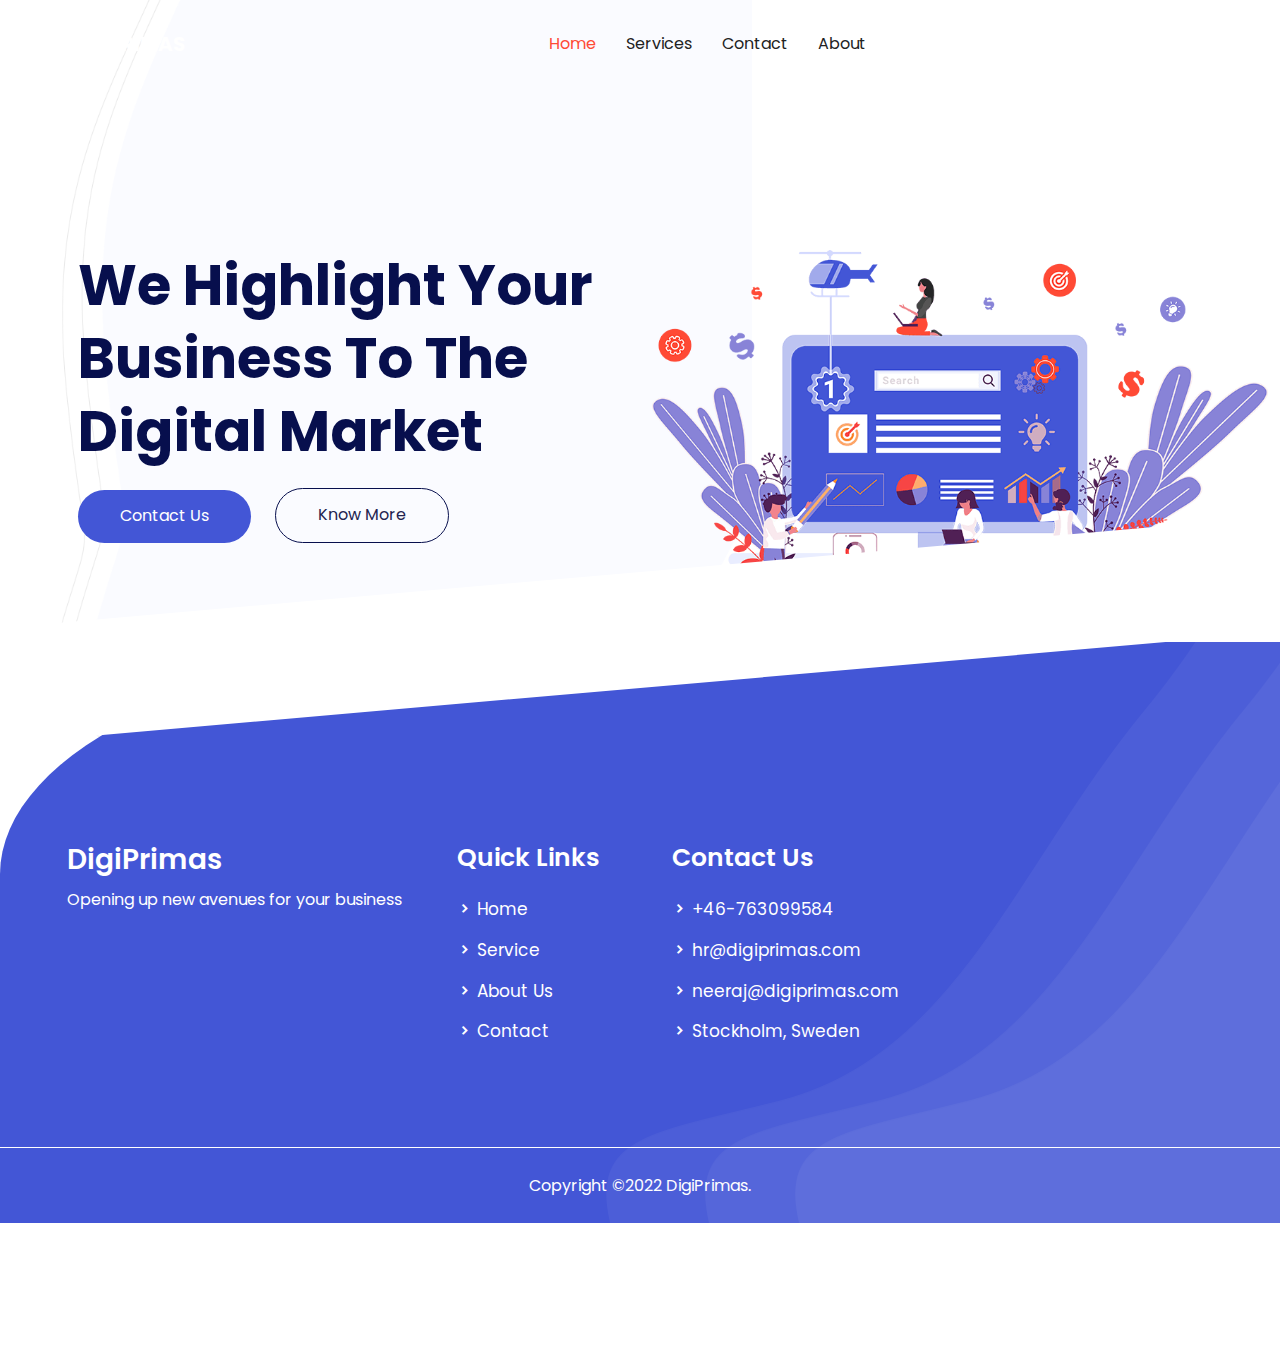
<file: index.html>
<!doctype html>
<html lang="zxx">

<head>
    <!-- Required Meta Tags -->
    <meta charset="UTF-8">
    <meta name="viewport" content="width=device-width, initial-scale=1.0">

    <!-- Bootstrap CSS -->
    <link rel="stylesheet" href="assets/css/bootstrap.min.css">
    <!-- Owl Carousel CSS -->
    <link rel="stylesheet" href="assets/css/owl.theme.default.min.css">
    <link rel="stylesheet" href="assets/css/owl.carousel.min.css">
    <!-- Magnific Popup CSS -->
    <link rel="stylesheet" href="assets/css/magnific-popup.min.css">
    <!-- Animate Min CSS -->
    <link rel="stylesheet" href="assets/css/animate.min.css">
    <!-- Boxicons CSS -->
    <link rel="stylesheet" href="assets/css/boxicons.min.css">
    <!-- Flaticon CSS -->
    <link rel="stylesheet" href="assets/fonts/flaticon.css">
    <!-- Meanmenu CSS -->
    <link rel="stylesheet" href="assets/css/meanmenu.min.css">
    <!-- Style CSS -->
    <link rel="stylesheet" href="assets/css/style.css">
    <!-- Responsive CSS -->
    <link rel="stylesheet" href="assets/css/responsive.css">

    <!-- Title -->
    <title>DigiPrimas - SEO & Marketing Company</title>

    <!-- Favicon -->
    <link rel="icon" type="image/png" href="assets/img/favicon.png">
</head>

<body>
    <!-- Start Preloader -->
    <div class="preloader">
        <div class="preloader-wave"></div>
    </div>
    <!-- End Preloader -->

    <!-- Start Navbar Area -->
    <div class="navbar-area">
        <!-- Menu For Mobile Device -->
        <div class="mobile-nav">
            <a href="index.html" class="logo">
                DigiPrimas
            </a>
        </div>

        <!-- Menu For Desktop Device -->
        <div class="main-nav">
            <div class="container">
                <nav class="navbar navbar-expand-md navbar-light ">
                    <a class="navbar-brand" href="index.html">
                        DigiPrimas
                    </a>
                    <a class="navbar-brand-sticky" href="index.html">
                        DigiPrimas
                    </a>

                    <div class="collapse navbar-collapse mean-menu" id="navbarSupportedContent">
                        <ul class="navbar-nav m-auto">
                            <li class="nav-item">
                                <a href="index.html" class="nav-link active">
                                    Home

                                </a>

                            </li>
                            <li class="nav-item">
                                <a href="services.html" class="nav-link">
                                    Services

                                </a>

                            </li>
                            <li class="nav-item">
                                <a href="contact.html" class="nav-link">
                                    Contact
                                </a>
                            </li>
                            <li class="nav-item">
                                <a href="about.html" class="nav-link">
                                    About
                                </a>
                            </li>


                        </ul>


                    </div>
                </nav>
            </div>
        </div>
    </div>
    <!-- End Navbar Area -->

    <!-- Main Banner -->
    <div class="main-banner">
        <div class="container-fluid">
            <div class="row">
                <div class="col-lg-6">
                    <div class="banner-text">

                        <h1>We Highlight Your Business To The Digital Market</h1>


                        <div class="banner-btn">
                            <a href="contact.html" class="default-btn">Contact Us</a>
                            <a href="services.html" class="default-btn active">Know More</a>
                        </div>
                    </div>
                </div>

                <div class="col-lg-6">
                    <div class="banner-img">
                        <img src="assets/img/home1.png" alt="Banner Images">
                    </div>
                </div>
                <div class="banner-shape-1">
                    <img src="assets/img/shape/home1.png" alt="Banner Shape">
                </div>
            </div>
        </div>




        <!-- About Area -->
        <!-- About Area End -->

        <!-- Service Area -->

        <!-- Service Area End -->


        <!-- Counter Area -->

        <!-- Counter Area End -->

        <!-- Price Area -->
        <!-- Price Area End -->



        <!-- Footer Area -->
        <footer id="footer" class="footer-area bg-footer">
            <div class="footer-top">
                <div class="container">
                    <div class="row">
                        <div class="col-lg-4 col-md-6">
                            <div class="footer-single">
                                <div class="footer-single-content">
                                    <h3>
                                    <a style="color: #fff;" href="index.html">
                                        DigiPrimas
                                    </a>
                                    </h3>
                                    <p>
                                        Opening up new avenues for your business
                                    </p>
                                </div>


                            </div>
                        </div>

                        <div class="col-lg-2 col-md-6">
                            <div class="footer-list">
                                <h3>Quick Links</h3>
                                <ul>
                                    <li>
                                        <i class='bx bxs-chevron-right'></i>
                                        <a href="index.html">Home</a>
                                    </li>
                                    <li>
                                        <i class='bx bxs-chevron-right'></i>
                                        <a href="services.html">Service</a>
                                    </li>
                                    <li>
                                        <i class='bx bxs-chevron-right'></i>
                                        <a href="about.html">About Us</a>
                                    </li>

                                    </li>
                                    <li>
                                        <i class='bx bxs-chevron-right'></i>
                                        <a href="contact.html">Contact</a>
                                    </li>
                                </ul>
                            </div>
                        </div>

                        <div class="col-lg-3 col-md-6">
                            <div class="footer-list ml-20">
                                <h3>Contact Us</h3>
                                <ul>
                                    <li>
                                        <i class='bx bxs-chevron-right'></i>
                                        <a href="tel:+46-763099584">+46-763099584</a>
                                    </li>
                                    <li>
                                        <i class='bx bxs-chevron-right'></i>
                                        <a href="mailto:hr@digiprimas.com">hr@digiprimas.com</a>
                                    </li>
                                    <li>
                                        <i class='bx bxs-chevron-right'></i>
                                        <a href="mailto:neeraj@digiprimas.com">neeraj@digiprimas.com</a>
                                    </li>
                                    <li>
                                        <i class='bx bxs-chevron-right'></i>
                                       Stockholm, Sweden
                                    </li>
                                </ul>
                            </div>
                        </div>
                    </div>
                </div>
            </div>

            <div class="footer-bottom">
                <div class="container">
                    <div class="row align-items-center">
                        <div class="col-lg-12">
                            <div class="bottom-text text-center">
                                <p>
                                    Copyright ©2022 DigiPrimas.
                                </p>
                            </div>
                        </div>
                    </div>
                </div>
            </div>
        </footer>
        <!-- Footer Area End -->


        <!-- Jquery Min JS -->
        <script src="assets/js/jquery-3.5.0.min.js"></script>
        <!-- Bootstrap Bundle Min JS -->
        <script src="assets/js/bootstrap.bundle.min.js"></script>
        <!-- Meanmenu JS -->
        <script src="assets/js/meanmenu.min.js"></script>
        <!-- Owl Carousel JS -->
        <script src="assets/js/owl.carousel.min.js"></script>
        <!-- Magnific Popup JS -->
        <script src="assets/js/jquery.magnific-popup.min.js"></script>
        <!-- Wow JS -->
        <script src="assets/js/wow.min.js"></script>
        <!-- Ajaxchimp Min JS -->
        <script src="assets/js/jquery.ajaxchimp.min.js"></script>
        <!-- Form Validator Min JS -->
        <script src="assets/js/form-validator.min.js"></script>
        <!-- Contact Form JS -->
        <script src="assets/js/contact-form-script.js"></script>
        <!-- Custom JS -->
        <script src="assets/js/custom.js"></script>
</body>

</html>
</file>
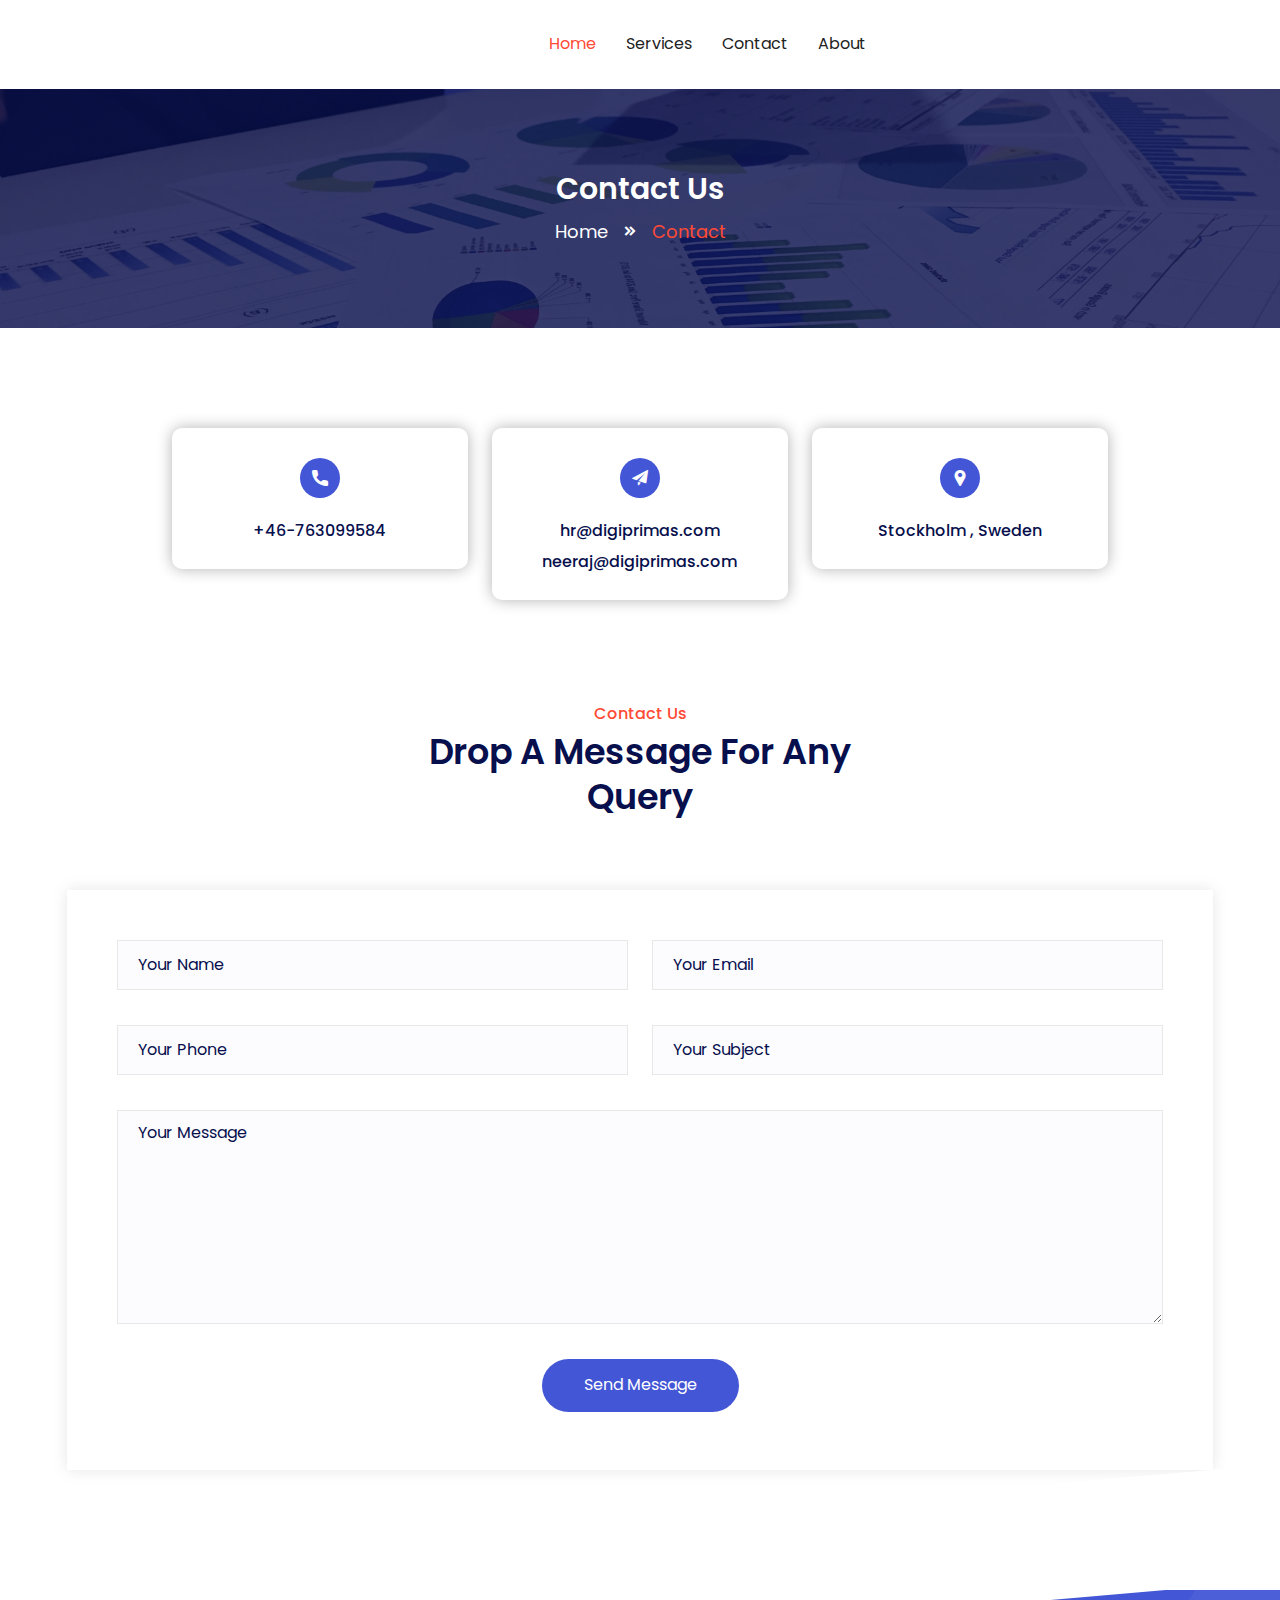
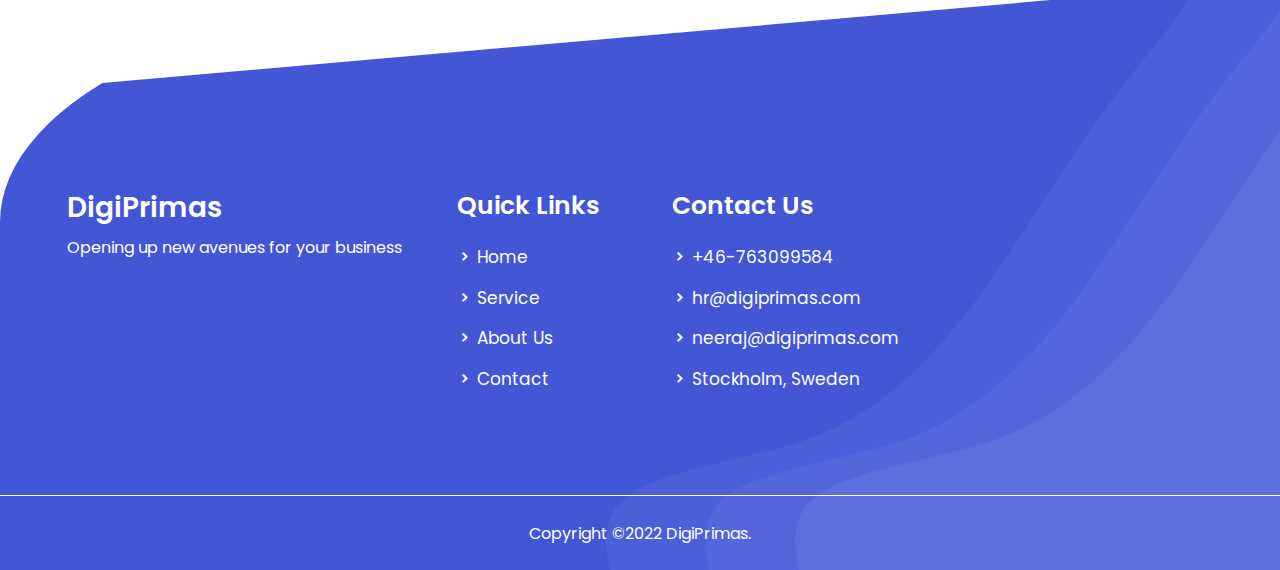
<file: contact.html>
<!doctype html>
<html lang="zxx">
    <head>
        <!-- Required Meta Tags -->
        <meta charset="UTF-8">
        <meta name="viewport" content="width=device-width, initial-scale=1.0">
        
        <!-- Bootstrap CSS -->
        <link rel="stylesheet" href="assets/css/bootstrap.min.css"> 
        <!-- Owl Carousel CSS -->
        <link rel="stylesheet" href="assets/css/owl.theme.default.min.css">
        <link rel="stylesheet" href="assets/css/owl.carousel.min.css">
        <!-- Magnific Popup CSS -->
        <link rel="stylesheet" href="assets/css/magnific-popup.min.css">
        <!-- Animate Min CSS -->
        <link rel="stylesheet" href="assets/css/animate.min.css">
        <!-- Boxicons CSS --> 
        <link rel="stylesheet" href="assets/css/boxicons.min.css">
        <!-- Flaticon CSS -->
        <link rel="stylesheet" href="assets/fonts/flaticon.css">
        <!-- Meanmenu CSS -->
        <link rel="stylesheet" href="assets/css/meanmenu.min.css">
        <!-- Style CSS -->
        <link rel="stylesheet" href="assets/css/style.css">
        <!-- Responsive CSS -->
        <link rel="stylesheet" href="assets/css/responsive.css">

        <!-- Title -->
        <title>Contact - SEO & Marketing Company</title>

        <!-- Favicon -->
        <link rel="icon" type="image/png" href="assets/img/favicon.png">
    </head>

    <body>
        <!-- Start Preloader -->
        <div class="preloader">
            <div class="preloader-wave"></div>
        </div>
        <!-- End Preloader -->

        <!-- Start Navbar Area -->
        <div class="navbar-area">
            <!-- Menu For Mobile Device -->
            <div class="mobile-nav">
                <a href="index.html" class="logo">
                    DigiPrimas
                </a>
            </div>

            <!-- Menu For Desktop Device -->
            <div class="main-nav top-nav">
                <div class="container">
                    <nav class="navbar navbar-expand-md navbar-light ">
                        <a class="navbar-brand" href="index.html">
                            DigiPrimas
                        </a>
                        <a class="navbar-brand-sticky" href="index.html">
                            DigiPrimas
                        </a>

                        <div class="collapse navbar-collapse mean-menu" id="navbarSupportedContent">
                            <ul class="navbar-nav m-auto">
                            <li class="nav-item">
                                <a href="index.html" class="nav-link active">
                                    Home

                                </a>

                            </li>
                            <li class="nav-item">
                                <a href="services.html" class="nav-link">
                                    Services

                                </a>

                            </li>
                            <li class="nav-item">
                                <a href="contact.html" class="nav-link">
                                    Contact
                                </a>
                            </li>
                            <li class="nav-item">
                                <a href="about.html" class="nav-link">
                                    About
                                </a>
                            </li>


                        </ul>
                        </div>
                    </nav>
                </div>
            </div>
        </div>
        <!-- End Navbar Area -->

        <!-- Inner Banner -->
        <div class="inner-banner inner-bg6">
            <div class="container">
                <div class="inner-title text-center">
                    <h3>Contact Us</h3>
                    <ul>
                        <li>
                            <a href="index.html">Home</a>
                        </li>
                        <li>
                            <i class='bx bxs-chevrons-right'></i>
                        </li>
                        <li>Contact</li>
                    </ul>
                </div>
            </div>
        </div>
        <!-- Inner Banner End -->
        


        
        <!-- Contact Area -->
        <div class="contact-area pt-100 pb-70">
            <div class="container contact-width">
                <div class="row">
                    <div class="col-lg-4 col-sm-6">
                        <div class="contact-card">
                            <i class='flaticon-call'></i>
                            <ul>
                                <li>
                                    <a href="tel:+46-763099584">
                                        +46-763099584
                                    </a>
                                </li>
                            </ul>
                        </div>
                    </div>

                    <div class="col-lg-4 col-sm-6">
                        <div class="contact-card">
                            <i class="flaticon-paper-plane"></i>
                            <ul>
                                <li>
                                    <a href="mailto:hr@digiprimas.com">hr@digiprimas.com</a>
                                </li>
                                <li>
                                    <a href="mailto:neeraj@digiprimas.com" >neeraj@digiprimas.com</a>
                                </li>
                            </ul>
                        </div>
                    </div>

                    <div class="col-lg-4 col-sm-6 offset-sm-3 offset-lg-0">
                        <div class="contact-card">
                            <i class='flaticon-pin'></i>
                            <ul>
                                <li>
                                    Stockholm , Sweden
                                </li>
                            </ul>
                        </div>
                    </div>
                </div>
            </div>
        </div>
        <!-- Contact Area End -->
        
        <!-- Contact Section -->
        <section class="contact-section pb-100">
            <div class="container">
                <div class="section-title text-center">
                    <span>Contact Us</span>
                    <h2>Drop A Message For Any Query</h2>
                    <p>
                    </p>
                </div>
                <div class="contact-wrap pt-45">
                   <div class="contact-wrap-form">
                        <form id="contactForm">
                            <div class="row">
                                <div class="col-lg-6 col-sm-6">
                                    <div class="form-group">
                                        <input type="text" name="name" id="name" class="form-control" required data-error="Please enter your name" placeholder="Your Name">
                                        <div class="help-block with-errors"></div>
                                    </div>
                                </div>

                                <div class="col-lg-6 col-sm-6">
                                    <div class="form-group">
                                        <input type="email" name="email" id="email" class="form-control" required data-error="Please enter your email" placeholder="Your Email">
                                        <div class="help-block with-errors"></div>
                                    </div>
                                </div>

                                <div class="col-lg-6 col-sm-6">
                                    <div class="form-group">
                                        <input type="text" name="phone_number" id="phone_number" required data-error="Please enter your number" class="form-control" placeholder="Your Phone">
                                        <div class="help-block with-errors"></div>
                                    </div>
                                </div>

                                <div class="col-lg-6 col-sm-6">
                                    <div class="form-group">
                                        <input type="text" name="msg_subject" id="msg_subject" class="form-control" required data-error="Please enter your subject" placeholder="Your Subject">
                                        <div class="help-block with-errors"></div>
                                    </div>
                                </div>

                                <div class="col-lg-12 col-md-12">
                                    <div class="form-group">
                                        <textarea name="message" class="form-control" id="message" cols="30" rows="8" required data-error="Write your message" placeholder="Your Message"></textarea>
                                        <div class="help-block with-errors"></div>
                                    </div>
                                </div>

                                <div class="col-lg-12 col-md-12 text-center">
                                    <button type="submit" class="default-btn page-btn text-center">
                                        Send Message
                                    </button>
                                    <div id="msgSubmit" class="h3 text-center hidden"></div>
                                    <div class="clearfix"></div>
                                </div>
                            </div>
                        </form>
                   </div>
                </div>
            </div>
        </section>
        <!-- Contact Section End -->

        <!-- Map Area Section Start -->
                <footer id="footer" class="footer-area bg-footer">
            <div class="footer-top">
                <div class="container">
                    <div class="row">
                        <div class="col-lg-4 col-md-6">
                            <div class="footer-single">
                                <div class="footer-single-content">
                                    <h3>
                                    <a style="color: #fff;" href="index.html">
                                        DigiPrimas
                                    </a>
                                    </h3>
                                    <p>
                                        Opening up new avenues for your business
                                    </p>
                                </div>


                            </div>
                        </div>

                        <div class="col-lg-2 col-md-6">
                            <div class="footer-list">
                                <h3>Quick Links</h3>
                                <ul>
                                    <li>
                                        <i class='bx bxs-chevron-right'></i>
                                        <a href="index.html">Home</a>
                                    </li>
                                    <li>
                                        <i class='bx bxs-chevron-right'></i>
                                        <a href="services.html">Service</a>
                                    </li>
                                    <li>
                                        <i class='bx bxs-chevron-right'></i>
                                        <a href="about.html">About Us</a>
                                    </li>

                                    </li>
                                    <li>
                                        <i class='bx bxs-chevron-right'></i>
                                        <a href="contact.html">Contact</a>
                                    </li>
                                </ul>
                            </div>
                        </div>

                        <div class="col-lg-3 col-md-6">
                            <div class="footer-list ml-20">
                                <h3>Contact Us</h3>
                                <ul>
                                    <li>
                                        <i class='bx bxs-chevron-right'></i>
                                        <a href="tel:+46-763099584">+46-763099584</a>
                                    </li>
                                    <li>
                                        <i class='bx bxs-chevron-right'></i>
                                        <a href="mailto:hr@digiprimas.com">hr@digiprimas.com</a>
                                    </li>
                                    <li>
                                        <i class='bx bxs-chevron-right'></i>
                                        <a href="mailto:neeraj@digiprimas.com">neeraj@digiprimas.com</a>
                                    </li>
                                    <li>
                                        <i class='bx bxs-chevron-right'></i>
                                       Stockholm, Sweden
                                    </li>
                                </ul>
                            </div>
                        </div>
                    </div>
                </div>
            </div>

            <div class="footer-bottom">
                <div class="container">
                    <div class="row align-items-center">
                        <div class="col-lg-12">
                            <div class="bottom-text text-center">
                                <p>
                                    Copyright ©2022 DigiPrimas.
                                </p>
                            </div>
                        </div>
                    </div>
                </div>
            </div>
        </footer>
        <!-- Map Area Section End-->

      

        <!-- Footer Area -->

        <!-- Footer Area End -->


         <!-- Jquery Min JS -->
        <script src="assets/js/jquery-3.5.0.min.js"></script>
        <!-- Bootstrap Bundle Min JS -->
        <script src="assets/js/bootstrap.bundle.min.js"></script>
        <!-- Meanmenu JS -->
        <script src="assets/js/meanmenu.min.js"></script>
        <!-- Owl Carousel JS -->
        <script src="assets/js/owl.carousel.min.js"></script>
        <!-- Magnific Popup JS -->
        <script src="assets/js/jquery.magnific-popup.min.js"></script>
        <!-- Wow JS -->
        <script src="assets/js/wow.min.js"></script>
        <!-- Ajaxchimp Min JS -->
        <script src="assets/js/jquery.ajaxchimp.min.js"></script>
        <!-- Form Validator Min JS -->
        <script src="assets/js/form-validator.min.js"></script>
        <!-- Contact Form JS -->
        <script src="assets/js/contact-form-script.js"></script>
        <!-- Custom JS -->
        <script src="assets/js/custom.js"></script>
    </body>
</html>
</file>
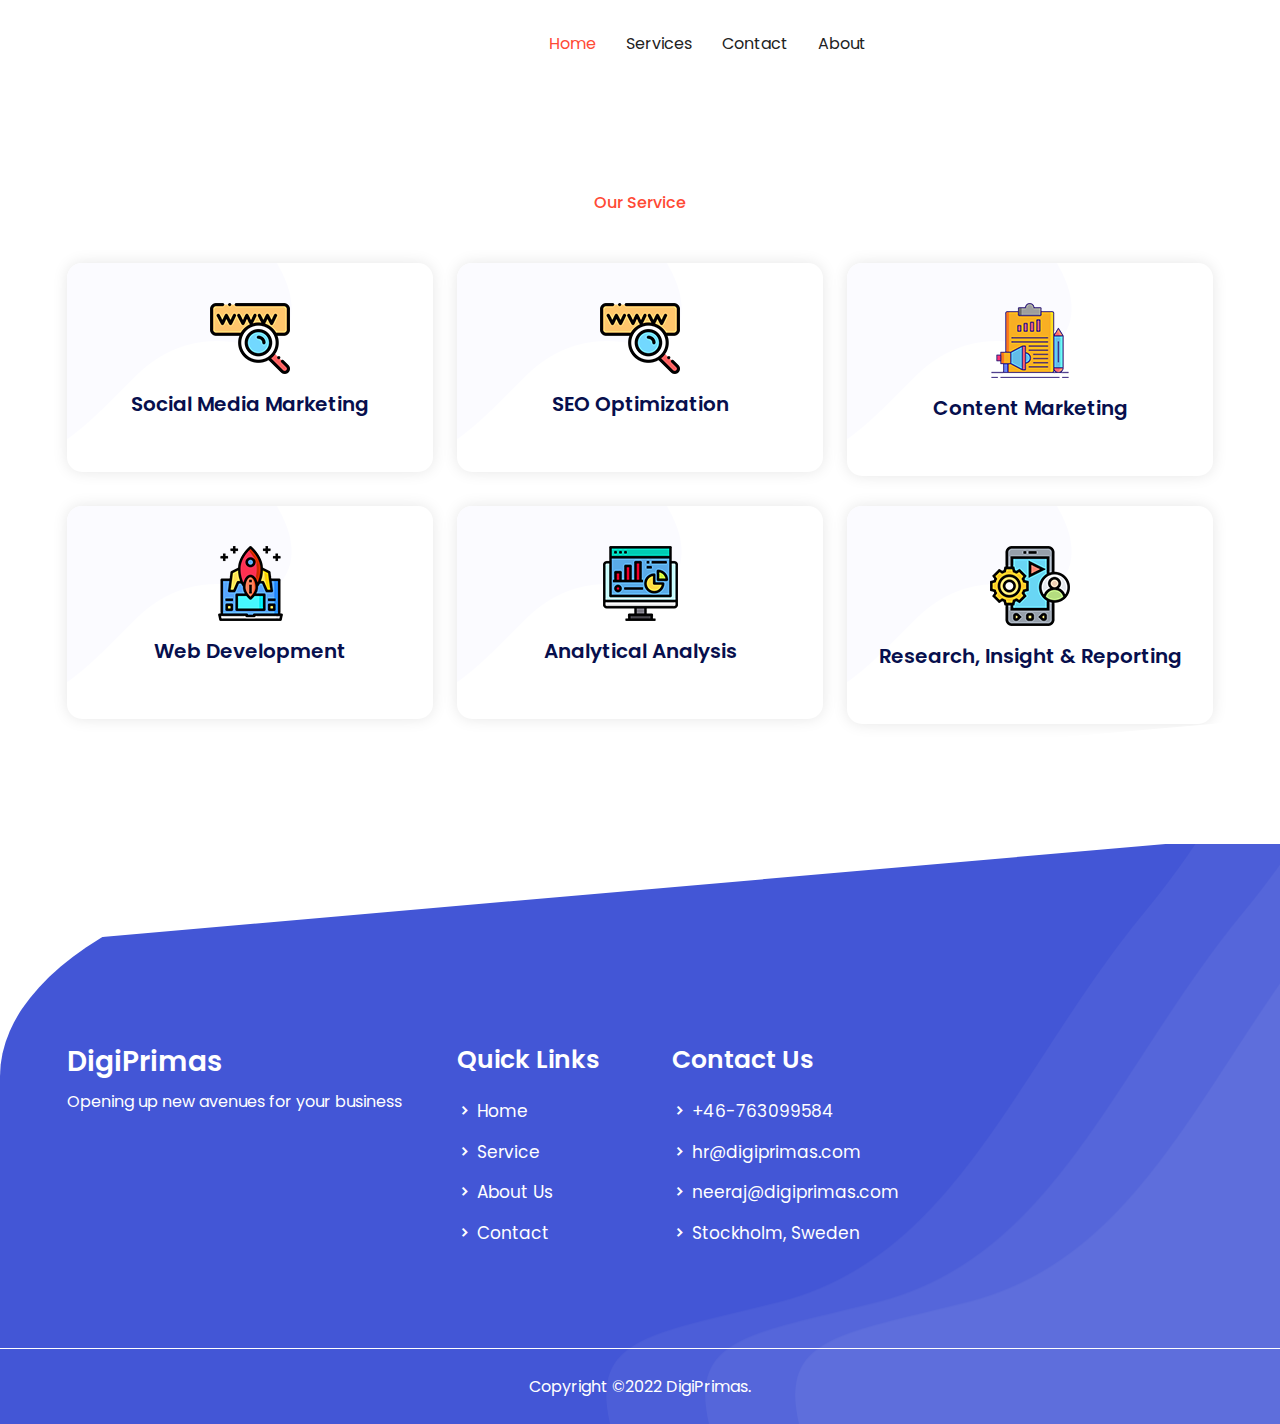
<file: services.html>
<!doctype html>
<html lang="zxx">
    <head>
        <!-- Required Meta Tags -->
        <meta charset="UTF-8">
        <meta name="viewport" content="width=device-width, initial-scale=1.0">
        
        <!-- Bootstrap CSS -->
        <link rel="stylesheet" href="assets/css/bootstrap.min.css"> 
        <!-- Owl Carousel CSS -->
        <link rel="stylesheet" href="assets/css/owl.theme.default.min.css">
        <link rel="stylesheet" href="assets/css/owl.carousel.min.css">
        <!-- Magnific Popup CSS -->
        <link rel="stylesheet" href="assets/css/magnific-popup.min.css">
        <!-- Animate Min CSS -->
        <link rel="stylesheet" href="assets/css/animate.min.css">
        <!-- Boxicons CSS --> 
        <link rel="stylesheet" href="assets/css/boxicons.min.css">
        <!-- Flaticon CSS -->
        <link rel="stylesheet" href="assets/fonts/flaticon.css">
        <!-- Meanmenu CSS -->
        <link rel="stylesheet" href="assets/css/meanmenu.min.css">
        <!-- Style CSS -->
        <link rel="stylesheet" href="assets/css/style.css">
        <!-- Responsive CSS -->
        <link rel="stylesheet" href="assets/css/responsive.css">

        <!-- Title -->
        <title>Services - SEO & Marketing Company</title>

        <!-- Favicon -->
        <link rel="icon" type="image/png" href="assets/img/favicon.png">
    </head>

    <body>
        <!-- Start Preloader -->
        <div class="preloader">
            <div class="preloader-wave"></div>
        </div>
        <!-- End Preloader -->

        <!-- Start Navbar Area -->
        <div class="navbar-area">
            <!-- Menu For Mobile Device -->
            <div class="mobile-nav">
                <a href="index.html" class="logo">
                    DigiPrimas
                </a>
            </div>

            <!-- Menu For Desktop Device -->
            <div class="main-nav top-nav">
                <div class="container">
                    <nav class="navbar navbar-expand-md navbar-light ">
                        <a class="navbar-brand" href="index.html">
                            DigiPrimas
                        </a>
                        <a class="navbar-brand-sticky" href="index.html">
                            DigiPrimas
                        </a>

                        <div class="collapse navbar-collapse mean-menu" id="navbarSupportedContent">
                            <ul class="navbar-nav m-auto">
                            <li class="nav-item">
                                <a href="index.html" class="nav-link active">
                                    Home

                                </a>

                            </li>
                            <li class="nav-item">
                                <a href="services.html" class="nav-link">
                                    Services

                                </a>

                            </li>
                            <li class="nav-item">
                                <a href="contact.html" class="nav-link">
                                    Contact
                                </a>
                            </li>
                            <li class="nav-item">
                                <a href="about.html" class="nav-link">
                                    About
                                </a>
                            </li>


                        </ul>
                        </div>
                    </nav>
                </div>
            </div>
        </div>
        <!-- End Navbar Area -->

        <!-- Inner Banner -->
      
        <!-- Inner Banner End -->

        <!-- Service Area -->
        <section class="service-area pt-100 pb-70">
            <div class="container">
                <div class="section-title text-center">
                    <span>Our Service</span>
                   
                </div>
                <div class="row pt-45">
                      <div class="col-lg-4 col-sm-6">
                        <div class="service-card">
                            <a href="service-details.html">
                                <img src="assets/img/service-icon/1.png" alt="Images">
                            </a>
                            <a href="service-details.html">
                                <h3>Social Media Marketing</h3>
                            </a>

                        </div>
                    </div>
                    <div class="col-lg-4 col-sm-6">
                        <div class="service-card">
                            <a href="service-details.html">
                                <img src="assets/img/service-icon/1.png" alt="Images">
                            </a>
                            <a href="service-details.html">
                                <h3>SEO Optimization</h3>
                            </a>

                        </div>
                    </div>


                    <div class="col-lg-4 col-sm-6">
                        <div class="service-card">
                            <a href="service-details.html">
                                <img src="assets/img/service-icon/3.png" alt="Images">
                            </a>
                            <a href="service-details.html">
                                <h3>Content Marketing</h3>
                            </a>

                        </div>
                    </div>

                    <div class="col-lg-4 col-sm-6">
                        <div class="service-card">
                            <a href="service-details.html">
                                <img src="assets/img/service-icon/6.png" alt="Images">
                            </a>
                            <a href="service-details.html">
                                <h3>Web Development</h3>
                            </a>

                        </div>
                    </div>

                    <div class="col-lg-4 col-sm-6">
                        <div class="service-card">
                            <a href="service-details.html">
                                <img src="assets/img/service-icon/4.png" alt="Images">
                            </a>
                            <a href="service-details.html">
                                <h3>Analytical Analysis</h3>
                            </a>
                        </div>
                    </div>

                    <div class="col-lg-4 col-sm-6">
                        <div class="service-card">
                            <a href="service-details.html">
                                <img src="assets/img/service-icon/5.png" alt="Images">
                            </a>
                            <a href="service-details.html">
                                <h3>Research, Insight & Reporting</h3>
                            </a>
                        </div>
                    </div>



             
                </div>
            </div>
        </section>
        <!-- Service Area End -->


      

        <!-- Footer Area -->
             <footer id="footer" class="footer-area bg-footer">
            <div class="footer-top">
                <div class="container">
                    <div class="row">
                        <div class="col-lg-4 col-md-6">
                            <div class="footer-single">
                                <div class="footer-single-content">
                                    <h3>
                                    <a style="color: #fff;" href="index.html">
                                        DigiPrimas
                                    </a>
                                    </h3>
                                    <p>
                                        Opening up new avenues for your business
                                    </p>
                                </div>


                            </div>
                        </div>

                        <div class="col-lg-2 col-md-6">
                            <div class="footer-list">
                                <h3>Quick Links</h3>
                                <ul>
                                    <li>
                                        <i class='bx bxs-chevron-right'></i>
                                        <a href="index.html">Home</a>
                                    </li>
                                    <li>
                                        <i class='bx bxs-chevron-right'></i>
                                        <a href="services.html">Service</a>
                                    </li>
                                    <li>
                                        <i class='bx bxs-chevron-right'></i>
                                        <a href="about.html">About Us</a>
                                    </li>

                                    </li>
                                    <li>
                                        <i class='bx bxs-chevron-right'></i>
                                        <a href="contact.html">Contact</a>
                                    </li>
                                </ul>
                            </div>
                        </div>

                        <div class="col-lg-3 col-md-6">
                            <div class="footer-list ml-20">
                                <h3>Contact Us</h3>
                                <ul>
                                    <li>
                                        <i class='bx bxs-chevron-right'></i>
                                        <a href="tel:+46-763099584">+46-763099584</a>
                                    </li>
                                    <li>
                                        <i class='bx bxs-chevron-right'></i>
                                        <a href="mailto:hr@digiprimas.com">hr@digiprimas.com</a>
                                    </li>
                                    <li>
                                        <i class='bx bxs-chevron-right'></i>
                                        <a href="mailto:neeraj@digiprimas.com">neeraj@digiprimas.com</a>
                                    </li>
                                    <li>
                                        <i class='bx bxs-chevron-right'></i>
                                       Stockholm, Sweden
                                    </li>
                                </ul>
                            </div>
                        </div>
                    </div>
                </div>
            </div>

            <div class="footer-bottom">
                <div class="container">
                    <div class="row align-items-center">
                        <div class="col-lg-12">
                            <div class="bottom-text text-center">
                                <p>
                                    Copyright ©2022 DigiPrimas.
                                </p>
                            </div>
                        </div>
                    </div>
                </div>
            </div>
        </footer>
        <!-- Footer Area End -->


         <!-- Jquery Min JS -->
        <script src="assets/js/jquery-3.5.0.min.js"></script>
        <!-- Bootstrap Bundle Min JS -->
        <script src="assets/js/bootstrap.bundle.min.js"></script>
        <!-- Meanmenu JS -->
        <script src="assets/js/meanmenu.min.js"></script>
        <!-- Owl Carousel JS -->
        <script src="assets/js/owl.carousel.min.js"></script>
        <!-- Magnific Popup JS -->
        <script src="assets/js/jquery.magnific-popup.min.js"></script>
        <!-- Wow JS -->
        <script src="assets/js/wow.min.js"></script>
        <!-- Ajaxchimp Min JS -->
        <script src="assets/js/jquery.ajaxchimp.min.js"></script>
        <!-- Form Validator Min JS -->
        <script src="assets/js/form-validator.min.js"></script>
        <!-- Contact Form JS -->
        <script src="assets/js/contact-form-script.js"></script>
        <!-- Custom JS -->
        <script src="assets/js/custom.js"></script>
    </body>
</html>
</file>
<file: assets/fonts/flaticon.css>
/*
  	Flaticon icon font: Flaticon
  	Creation date: 04/06/2020 21:10
  	*/

@font-face {
  font-family: "Flaticon";
  src: url("./Flaticon.eot");
  src: url("./Flaticon.eot?#iefix") format("embedded-opentype"),
       url("./Flaticon.woff2") format("woff2"),
       url("./Flaticon.woff") format("woff"),
       url("./Flaticon.ttf") format("truetype"),
       url("./Flaticon.svg#Flaticon") format("svg");
  font-weight: normal;
  font-style: normal;
}

@media screen and (-webkit-min-device-pixel-ratio:0) {
  @font-face {
    font-family: "Flaticon";
    src: url("./Flaticon.svg#Flaticon") format("svg");
  }
}

[class^="flaticon-"]:before, [class*=" flaticon-"]:before,
[class^="flaticon-"]:after, [class*=" flaticon-"]:after {   
  font-family: Flaticon;
font-style: normal;
}

.flaticon-team:before { content: "\f100"; }
.flaticon-launch:before { content: "\f101"; }
.flaticon-customer:before { content: "\f102"; }
.flaticon-team-building:before { content: "\f103"; }
.flaticon-pin:before { content: "\f104"; }
.flaticon-paper-plane:before { content: "\f105"; }
.flaticon-call:before { content: "\f106"; }
.flaticon-loupe:before { content: "\f107"; }
.flaticon-menu:before { content: "\f108"; }
.flaticon-double-angle-pointing-to-right:before { content: "\f109"; }
.flaticon-plus:before { content: "\f10a"; }
.flaticon-success:before { content: "\f10b"; }
</file>
<file: assets/css/style.css>
/*
@File: Bonsa  HTML Template

* This file contains the styling for the actual template, this
is the file you need to edit to change the look of the
template.

This files table contents are outlined below>>>>>

*******************************************
*******************************************
** - Default Btn Style 
** - Section Title Style
** - Home Page One Style
** - Navbar Area Style
** - Main Banner Style
** - Unique Area Style
** - Service Area Style
** - Faq Area Style
** - Portfolio Area Style
** - Submission Area Style
** - Price Section Style
** - Member Area Style
** - Testimonial Area Style
** - Blog Card Style
** - Footer Section Style
** - Home Page Two Style
** - Home Page Three Style
** - Inner Banner Style
** - Pagination Area Style
** - Service Details Page Style
** - Blog Details Page Style
** - Contact Page Style
** - Single Content CSS Style
** - 404 Error page Style
** - Back To Top Button Style
** - Preloader Style
** - Animation CSS Style

*******************************************
/*

/*================================================
Default CSS
=================================================*/
@import url("https://fonts.googleapis.com/css2?family=Poppins:ital,wght@0,100;0,200;0,300;0,400;0,500;0,600;0,700;0,800;0,900;1,100;1,200;1,300;1,400&display=swap");
body {
  font-size: 16px;
  line-height: 1.8;
  font-family: "Poppins", sans-serif;
  color: #75799b;
}

p {
  color: #75799b;
}

a {
  display: inline-block;
  -webkit-transition: all 0.5s;
  transition: all 0.5s;
  text-decoration: none;
}

a:hover,
a:focus {
  text-decoration: none;
}

button {
  margin: 0;
  padding: 0;
  outline: 0;
}

button:focus {
  outline: 0;
  border: 0;
}

h1,
h2,
h3,
h4,
h5,
h6 {
  color: #070f4d;
  font-weight: 600;
  line-height: 1.3;
}

.d-table {
  width: 100%;
  height: 100%;
}

.d-table-cell {
  display: table-cell;
  vertical-align: middle;
}

img {
  max-width: 100%;
}

.ptb-100 {
  padding-top: 100px;
  padding-bottom: 100px;
}

.pt-100 {
  padding-top: 100px;
}

.pb-100 {
  padding-bottom: 100px;
}

.ptb-70 {
  padding-top: 70px;
  padding-bottom: 70px;
}

.pt-70 {
  padding-top: 70px;
}

.pb-90 {
  padding-bottom: 90px;
}

.pb-70 {
  padding-bottom: 70px;
}

.pt-45 {
  padding-top: 45px;
}

.pt-20 {
  padding-top: 20px;
}

.ml-50 {
  margin-left: 50px;
}

.ml-20 {
  margin-left: 20px;
}

.box-shadow {
  -webkit-box-shadow: 0 0 15px rgba(0, 0, 0, 0.3);
  box-shadow: 0 0 15px rgba(0, 0, 0, 0.3);
}

.price-bg {
  background-color: #fafbff;
}

.radius-and-padding {
  padding-bottom: 70px !important;
  border-radius: 15px 15px 250px 250px !important;
}

.color-title {
  color: #070f4d !important;
}

.color-list {
  color: #75799b !important;
}

/*================================
Default Btn Style 
===================================*/
.default-btn {
  background-color: #4356d6;
  padding: 12px 42px;
  color: #fff;
  border-radius: 50px;
  text-align: center;
  position: relative;
  overflow: hidden;
  z-index: 1;
}

.default-btn::before {
  content: "";
  position: absolute;
  top: 100%;
  left: 0%;
  width: 100%;
  height: 50%;
  background-color: #4356d6;
  z-index: -1;
  -webkit-transition: all 0.5s;
  transition: all 0.5s;
}

.default-btn::after {
  content: "";
  position: absolute;
  bottom: 100%;
  right: 0%;
  width: 100%;
  height: 50%;
  background-color: #4356d6;
  z-index: -1;
  -webkit-transition: all 0.5s;
  transition: all 0.5s;
}

.default-btn:hover {
  color: #fff;
}

.default-btn:hover::before {
  top: 0;
  background-color: #070f4d;
  color: #fff;
}

.default-btn:hover::after {
  bottom: 0;
  background-color: #070f4d;
  color: #fff;
}

.default-btn.active {
  margin-left: 20px;
  color: #232350;
  background-color: transparent;
  border: 1px solid #070f4d;
  overflow: hidden;
}

.default-btn.active:hover {
  color: #fff;
}

/*================================
Default Btn Style End
===================================*/
/*================================
Section Title Style 
===================================*/
.section-title span {
  color: #ff4a35;
  font-weight: 500;
  line-height: 0;
}

.section-title h2 {
  font-size: 35px;
  max-width: 510px;
  margin: auto;
}

.section-title p {
  padding-top: 25px;
  max-width: 620px;
  margin: 0 auto;
}

/*================================
Section Title Style End
===================================*/
/*===============================
Default CSS End
==================================*/
/*================================
Home Page One Style 
==================================*/
/*=================================
Navbar Area
====================================*/
.navbar-area {
  background-color: transparent;
  -webkit-transition: 0.3s;
  transition: 0.3s;
  position: relative;
  padding-top: 0;
  padding-bottom: 0;
  padding-right: 0;
  padding-left: 0;
}

.navbar-light {
  padding-left: 0;
  padding-right: 0;
}

.navbar-light .navbar-brand img {
  float: left;
}

.navbar-light .navbar-brand-sticky {
  display: none;
}

.sticky-nav {
  position: fixed;
  top: 0;
  left: 0;
  right: 0;
  -webkit-box-shadow: 0 0 15px rgba(0, 0, 0, 0.3);
  box-shadow: 0 0 15px rgba(0, 0, 0, 0.3);
  margin: auto;
  z-index: 999;
  background-color: #4356d6 !important;
  -webkit-animation: 900ms ease-in-out 5s normal none 1 running fadeInDown;
  animation: 900ms ease-in-out 5s normal none 1 running fadeInDown;
  -webkit-transition: 0.9s;
  transition: 0.9s;
  width: 100% !important;
}

.sticky-nav .main-nav {
  background-color: #070f4d;
}

.sticky-nav .main-nav nav .navbar-nav .nav-item a {
  color: #fff;
}

.sticky-nav .menu-btn .seo-btn {
  background-color: #4356d6;
}

.sticky-nav .navbar-light .navbar-brand {
  display: none;
}

.sticky-nav .navbar-light .navbar-brand-sticky {
  display: inline-block;
}

/* Main nav */
.main-nav {
  position: absolute;
  background: transparent;
  top: 0;
  left: 0;
  padding: 7px 0;
  width: 100%;
  z-index: 999;
  height: auto;
}

.main-nav nav .navbar-nav .nav-item:hover a,
.main-nav nav .navbar-nav .nav-item .active {
  color: #ff4a35;
}

.main-nav nav .navbar-nav .nav-item a {
  text-transform: capitalize;
  color: #222222;
  font-weight: 400;
}

.main-nav nav .navbar-nav .nav-item a i {
  line-height: 0;
  position: relative;
  top: 3px;
}

.main-nav nav .navbar-nav .nav-item a:hover,
.main-nav nav .navbar-nav .nav-item a :focus {
  color: #ff4a35;
}

.main-nav nav .navbar-nav .nav-item a.active {
  color: #ff4a35 !important;
}

.main-nav nav .navbar-nav .nav-item a.active i {
  -webkit-transform: rotate(90deg);
  transform: rotate(90deg);
}

.main-nav nav .navbar-nav .nav-item a:hover i {
  -webkit-transform: rotate(90deg);
  transform: rotate(90deg);
  -webkit-transition: 0.7s;
  transition: 0.7s;
}

.main-nav nav .navbar-nav .nav-item a:focus i {
  -webkit-transform: rotate(90deg);
  transform: rotate(90deg);
}

.main-nav nav .navbar-nav .nav-item a .active::before {
  -webkit-transform: scale(1);
  transform: scale(1);
}

.main-nav nav .navbar-nav .nav-item .dropdown-menu {
  border: none;
  padding: 0;
  border-radius: 0;
  background-color: #fff !important;
}

.main-nav nav .navbar-nav .nav-item .dropdown-menu li {
  border-bottom: 1px dotted rgba(187, 9, 83, 0.4);
}

.main-nav nav .navbar-nav .nav-item .dropdown-menu li:last-child {
  border-bottom: none;
}

.main-nav nav .navbar-nav .nav-item .dropdown-menu li a {
  color: #222222 !important;
  position: relative;
  -webkit-transition: 0.7s;
  transition: 0.7s;
  font-weight: 400;
}

.main-nav nav .navbar-nav .nav-item .dropdown-menu li a:hover {
  background-color: #f3f3f3;
}

.main-nav nav .navbar-nav .nav-item .dropdown-menu li a.active {
  background-color: #f3f3f3;
  border-radius: 0.25rem;
  color: #ff4a35 !important;
}

.main-nav nav .navbar-nav .nav-item .dropdown-menu li a::before {
  content: "";
  position: absolute;
  bottom: -1px;
  left: 0;
  width: 0;
  height: 1px;
  background-color: #ff4a35;
  -webkit-transition: all 0.5s;
  transition: all 0.5s;
}

.main-nav nav .navbar-nav .nav-item .dropdown-menu li a:hover::before {
  width: 100%;
}

.main-nav nav .navbar-nav .nav-item .dropdown-menu li a:hover,
.main-nav nav .navbar-nav .nav-item .dropdown-menu li a :focus,
.main-nav nav .navbar-nav .nav-item .dropdown-menu li a .active {
  color: #ff4a35 !important;
  letter-spacing: 0.5px;
  background-color: #f3f3f3;
  border-radius: 0.25rem;
}

.main-nav nav .navbar-nav .nav-item .dropdown-menu li.active {
  color: #ff4a35 !important;
}

.menu-btn {
  display: inline-block;
  position: relative;
  top: 5px;
}

.menu-btn .seo-btn {
  background-color: #070f4d;
  padding: 10px 40px;
  color: #fff;
  border-radius: 50px;
  text-align: center;
  position: relative;
  overflow: hidden;
  z-index: 1;
}

.menu-btn .seo-btn::before {
  content: "";
  position: absolute;
  top: 100%;
  left: 0%;
  width: 100%;
  height: 50%;
  background-color: #070f4d;
  z-index: -1;
  -webkit-transition: all 0.5s;
  transition: all 0.5s;
}

.menu-btn .seo-btn::after {
  content: "";
  position: absolute;
  bottom: 100%;
  right: 0%;
  width: 100%;
  height: 50%;
  background-color: #070f4d;
  z-index: -1;
  -webkit-transition: all 0.5s;
  transition: all 0.5s;
}

.menu-btn .seo-btn:hover {
  color: #fff;
}

.menu-btn .seo-btn:hover::before {
  top: 0;
  background-color: #4356d6;
  color: #fff;
}

.menu-btn .seo-btn:hover::after {
  bottom: 0;
  background-color: #4356d6;
  color: #fff;
}

/* Mobile Nav */
.mobile-nav .mean-container .mean-nav ul li a .active {
  color: #ff4a35;
}

.mean-container a.meanmenu-reveal {
  color: #222222;
}

.mean-container a.meanmenu-reveal span {
  background-color: #75799b;
}

/*=================================
Navbar Area
====================================*/
/*================================
Main Banner Style
===================================*/
.main-banner {
  position: relative;
  z-index: 1;
  padding-top: 250px;
  padding-bottom: 130px;
  overflow: hidden;
}

.banner-text {
  position: relative;
  max-width: 550px;
  margin-left: auto;
}

.banner-text span {
  color: #ff4a35;
  font-weight: 500;
  margin-bottom: 10px;
}

.banner-text h1 {
  font-size: 56px;
  font-weight: 700;
  margin-bottom: 20px;
}

.banner-text p {
  margin-bottom: 40px;
}

.banner-text .banner-btn {
  display: inline-block;
  position: relative;
  z-index: 1;
}

.banner-img {
  position: relative;
}

.banner-img img {
  max-width: 100%;
  -webkit-animation: moveBounce 9s linear infinite;
  animation: moveBounce 9s linear infinite;
}

.banner-shape-1 {
  position: absolute;
  top: -54px;
  right: -40px;
  z-index: -1;
}

.banner-shape-1 img {
  max-width: 700px;
  height: 850px;
  -webkit-animation: pulse 7s infinite;
  animation: pulse 7s infinite;
}

.home-shape .shape1 {
  position: absolute;
  top: 77%;
  left: 2%;
  -webkit-animation: rotaed360 6s infinite linear;
  animation: rotaed360 6s infinite linear;
}

.home-shape .shape2 {
  position: absolute;
  top: 25%;
  left: 1%;
  -webkit-animation: animationFramesOne 15s linear infinite;
  animation: animationFramesOne 15s linear infinite;
}

.home-shape .shape3 {
  position: absolute;
  top: 17%;
  left: 10%;
}

.home-shape .shape4 {
  position: absolute;
  top: 45%;
  left: 45%;
  -webkit-animation: animationFramesOne 10s linear infinite;
  animation: animationFramesOne 10s linear infinite;
}

.home-shape .shape5 {
  position: absolute;
  bottom: 10%;
  left: 45%;
  -webkit-animation: animationFramesOne 15s linear infinite;
  animation: animationFramesOne 15s linear infinite;
}

.home-shape .shape6 {
  position: absolute;
  top: 15%;
  right: 50%;
  -webkit-animation: animationFramesOne 15s linear infinite;
  animation: animationFramesOne 15s linear infinite;
}

.home-shape .shape7 {
  position: absolute;
  top: 15%;
  right: 3%;
  -webkit-animation: animationFramesOne 15s linear infinite;
  animation: animationFramesOne 15s linear infinite;
}

.home-shape .home-shape3 {
  position: absolute;
  top: 28%;
  left: 15%;
  -webkit-animation: animationFramesOne 10s linear infinite;
  animation: animationFramesOne 10s linear infinite;
}

.home-shape .home-shape4 {
  position: absolute;
  top: 47%;
  left: 52%;
  -webkit-animation: animationFramesOne 15s linear infinite;
  animation: animationFramesOne 15s linear infinite;
}

.home-shape .home-shape5 {
  position: absolute;
  bottom: 16%;
  right: 32%;
  -webkit-animation: animationFramesOne 10s linear infinite;
  animation: animationFramesOne 10s linear infinite;
}

.home-shape .home-shape6 {
  position: absolute;
  top: 30%;
  right: 38%;
  -webkit-animation: animationFramesOne 15s linear infinite;
  animation: animationFramesOne 15s linear infinite;
}

.home-shape .home-shape8 {
  position: absolute;
  top: 40%;
  right: 10%;
  -webkit-animation: animationFramesOne 10s linear infinite;
  animation: animationFramesOne 10s linear infinite;
}

.head-width {
  max-width: 480px;
}

.banner-img-3 {
  margin-top: 220px;
  position: relative;
}

.banner-img-3 img {
  border-radius: 50%;
  border: 1px solid #dcdcdc;
  padding: 0 35px 0 35px;
}

.banner-img-shape {
  position: absolute;
  top: 50px;
  right: 10px;
}

.banner-img-shape img {
  border: none;
  max-width: 245px;
}

.banner-another {
  background-image: url(../img/shape/bg-shape-home3.png);
  background-position: center center;
  background-size: cover;
  position: relative;
  overflow: hidden;
}

.banner-ptb {
  padding-top: 160px;
  padding-bottom: 270px;
}

.banner-social-icon .banner-icon-tag {
  width: 80px;
  height: 80px;
  text-align: center;
  background-color: #fff;
  line-height: 80px;
  border-radius: 50px;
}

.banner-social-icon .banner-icon-tag img {
  width: 40px;
  border: none;
  padding: 0;
}

.banner-social-icon .banner-icon1 {
  position: absolute;
  top: 25%;
  right: 20%;
}

.banner-social-icon .banner-icon2 {
  position: absolute;
  top: 40%;
  right: 8%;
}

.banner-social-icon .banner-icon3 {
  position: absolute;
  top: 42%;
  right: 25%;
}

.banner-social-icon .banner-icon4 {
  position: absolute;
  top: 57%;
  right: 15%;
}

/*================================
Main Banner Style End
===================================*/
/*=================================
Brand Area 
====================================*/
.brand-area {
  position: relative;
}

.brand-bg {
  background-color: #f9f9f9;
}

.brand-title {
  margin-bottom: 50px;
}

.brand-title span {
  color: #ff4a35;
  font-weight: 500;
  line-height: 0;
}

.brand-title h2 {
  font-size: 35px;
}

.brand-item {
  text-align: center;
  line-height: 1;
}

.brand-item a img {
  max-width: unset;
  opacity: 0.8;
}

.brand-item a img:hover {
  opacity: 1;
}

/*=================================
Brand Area End
====================================*/
/*=================================
About Area 
====================================*/
.about-area {
  position: relative;
}

.about-img {
  margin-bottom: 30px;
}

.about-content {
  margin-left: 30px;
  margin-bottom: 30px;
}

.about-content.about-width {
  max-width: 620px;
  margin-right: auto;
}

.about-content span {
  color: #ff4a35;
  font-weight: 500;
  line-height: 0;
}

.about-content h2 {
  font-size: 35px;
}

.about-content p {
  margin-top: 20px;
}

.about-content .about-btn {
  margin-top: 31px;
}

.about-shape {
  position: absolute;
  top: -100px;
  right: 0;
  z-index: -1;
}

.about-shape img {
  max-width: 130px;
  height: 780px;
}

.about-shape-2 {
  position: absolute;
  top: 400px;
  right: 0;
  z-index: -1;
}

/*=================================
About Area End
====================================*/
/*=================================
Service Area
====================================*/
.service-area {
  z-index: 1;
  position: relative;
}

.service-area .owl-nav .owl-prev {
  position: absolute;
  -webkit-transition: 0.5s all ease;
  transition: 0.5s all ease;
  position: absolute;
  top: 45%;
  left: 0;
  opacity: 0;
  width: 40px;
  height: 40px;
  font-size: 24px;
  line-height: 0;
  background-color: #cfd5f5;
  -webkit-box-shadow: 0 0 15px rgba(0, 0, 0, 0.1);
  box-shadow: 0 0 15px rgba(0, 0, 0, 0.1);
  color: #fff;
  border-radius: 50px;
  -webkit-transition: all 0.5s;
  transition: all 0.5s;
}

.service-area .owl-nav .owl-prev:hover {
  background-color: #4356d6;
  opacity: 1;
}

.service-area .owl-nav .owl-next {
  position: absolute;
  -webkit-transition: 0.5s all ease;
  transition: 0.5s all ease;
  position: absolute;
  top: 45%;
  right: 0;
  opacity: 0;
  right: 0;
  width: 40px;
  height: 40px;
  font-size: 24px;
  line-height: 0;
  background-color: #cfd5f5;
  -webkit-box-shadow: 0 0 15px rgba(0, 0, 0, 0.1);
  box-shadow: 0 0 15px rgba(0, 0, 0, 0.1);
  color: #fff;
  border-radius: 50px;
  -webkit-transition: all 0.5s;
  transition: all 0.5s;
}

.service-area .owl-nav .owl-next:hover {
  background-color: #4356d6;
  opacity: 1;
}

.service-area .service-slider:hover .owl-prev {
  opacity: 1;
  left: 0;
}

.service-area .service-slider:hover .owl-next {
  opacity: 1;
  right: 0;
}

.service-area .service-slider .center .service-card::before {
  background-image: url(../img/service-icon/card-shape-2.png);
  z-index: 1;
}

.service-area .service-slider .center .service-card::after {
  width: 100%;
  opacity: 1;
}

.service-area .service-slider .center .service-card h3,
.service-area .service-slider .center .service-card p {
  color: #fff;
  z-index: 5555;
}

.service-card {
  position: relative;
  text-align: center;
  padding: 40px 30px;
  -webkit-box-shadow: 0 0 15px rgba(0, 0, 0, 0.1);
  box-shadow: 0 0 15px rgba(0, 0, 0, 0.1);
  display: block;
  z-index: 1;
  border-radius: 15px;
  margin-bottom: 30px;
}

.service-card:hover::before {
  background-image: url(../img/service-icon/card-shape-2.png);
  z-index: 1;
}

.service-card:hover::after {
  width: 100%;
  opacity: 1;
}

.service-card:hover h3,
.service-card:hover p {
  color: #fff;
  z-index: 5555;
}

.service-card::before {
  content: "";
  position: absolute;
  top: 0;
  left: 0;
  width: 100%;
  height: 100%;
  background-image: url(../img/service-icon/card-shape.png);
  background-repeat: no-repeat;
  z-index: -1;
  -webkit-transition: 0.3s;
  transition: 0.3s;
}

.service-card::after {
  content: "";
  position: absolute;
  top: 0;
  left: 0;
  right: 0;
  opacity: 0;
  width: 0;
  height: 100%;
  background-color: #4356d6;
  z-index: -1;
  -webkit-transition: 0.5s;
  transition: 0.5s;
  border-radius: 15px;
}

.service-card a img {
  margin-bottom: 17px;
  max-width: 100% !important;
  margin-left: auto;
  margin-right: auto;
  position: relative;
  z-index: 1;
}

.service-card a {
  display: block;
}

.service-card a h3 {
  font-size: 20px;
  margin-bottom: 15px;
  position: relative;
}

.service-card p {
  margin: 0 auto;
}

.service-shape1 {
  position: absolute;
  top: 0;
  right: 0;
  z-index: -1;
}

.service-shape1 img {
  max-width: 100px;
  height: 970px;
}

/*=================================
Service Area End
====================================*/
/*=================================
Faq Area 
====================================*/
.faq-area {
  background-color: #fcfcff;
  position: relative;
  z-index: 1;
}

.faq-area::before {
  content: "";
  position: absolute;
  z-index: -1;
  top: 0;
  left: 0;
  height: 100%;
  width: 100%;
  background-image: url(../img/faq/shape-3.png);
  background-position: center center;
  background-size: cover;
}

.faq-area-bg {
  background-color: #fcfcff;
}

.faq-bg {
  background-color: #4356d6;
  position: relative;
  z-index: 1;
  height: auto;
}

.faq-bg::before {
  content: "";
  position: absolute;
  z-index: -1;
  top: 0;
  left: 0;
  right: 0;
  background-image: url(../img/faq/shape-5.png);
  width: 60%;
  height: 100%;
  background-repeat: no-repeat;
  background-position: center center;
  background-size: cover;
}

.faq-bg::after {
  content: "";
  position: absolute;
  top: 0;
  right: 0;
  left: 0;
  background-image: url(../img/faq/shape-6.png);
  width: 100%;
  height: 100%;
  background-repeat: no-repeat;
  background-position: center center;
  background-size: cover;
}

.faq-bg-into {
  background-color: #fff;
  max-width: 1240px;
  top: 100px;
  left: 0;
  right: 0;
  margin-left: auto;
  margin-right: auto;
  -webkit-box-shadow: 0 0 15px rgba(0, 0, 0, 0.1);
  box-shadow: 0 0 15px rgba(0, 0, 0, 0.1);
  border-radius: 30px;
  position: relative;
  z-index: 1;
}

.faq-bg-into::before {
  content: "";
  position: absolute;
  z-index: -1;
  bottom: 0;
  right: 0;
  background-image: url(../img/faq/shape-4.png);
  width: 100%;
  height: 100%;
  background-repeat: no-repeat;
  background-position: bottom right;
}

.faq-img {
  margin-bottom: 30px;
}

.faq-img img {
  max-width: 100%;
  height: 500px;
  -webkit-animation: moveBounce 10s linear infinite;
  animation: moveBounce 10s linear infinite;
}

.faq-content {
  max-width: 570px;
  margin-right: auto;
  margin-left: 30px;
}

.faq-content span {
  color: #ff4a35;
  font-weight: 500;
  line-height: 0;
}

.faq-content h2 {
  font-size: 35px;
  margin-bottom: 25px;
}

.faq-content p {
  padding-bottom: 45px;
  max-width: 620px;
  margin: 0 auto;
}

.faq-accordion {
  max-width: 470px;
  margin-right: auto;
  margin-bottom: 30px;
  margin-left: 30px;
}

.faq-accordion .accordion {
  list-style-type: none;
  padding-left: 0;
  margin-bottom: 0;
}

.faq-accordion .accordion .accordion-item {
  border-radius: 50px;
  display: block;
  background-color: #ffffff;
  margin-bottom: 15px;
  -webkit-box-shadow: 0 0 20px 3px rgba(0, 0, 0, 0.05);
  box-shadow: 0 0 20px 3px rgba(0, 0, 0, 0.05);
}

.faq-accordion .accordion .accordion-item:last-child {
  margin-bottom: 0;
}

.faq-accordion .accordion .accordion-title {
  padding: 20px 60px 17px 25px;
  color: #232350;
  text-decoration: none;
  position: relative;
  display: block;
  font-size: 18px;
  font-weight: 600;
}

.faq-accordion .accordion .accordion-title.active {
  border-radius: 50px;
}

.faq-accordion .accordion .accordion-title i {
  position: absolute;
  right: 20px;
  top: 15px;
  font-size: 25px;
  -webkit-transition: 0.5s;
  transition: 0.5s;
  font-size: 24px;
  width: 40px;
  height: 40px;
  border-radius: 50px;
  color: #fff;
  text-align: center;
  line-height: 40px;
  background-color: #4356d6;
}

.faq-accordion .accordion .accordion-title.active i {
  -webkit-transform: rotate(180deg);
  transform: rotate(180deg);
  top: 15px;
}

.faq-accordion .accordion .accordion-content {
  display: none;
  position: relative;
  margin-top: -5px;
  padding-bottom: 10px;
  padding-right: 30px;
  padding-left: 30px;
}

.faq-accordion .accordion .accordion-content p {
  line-height: 1.8;
}

.faq-accordion .accordion .accordion-content.show {
  display: block;
}

.faq-accordion-width {
  max-width: 100% !important;
  margin-bottom: 30px !important;
  margin-right: auto !important;
  margin-left: auto !important;
}

.faq-img-2 {
  margin-bottom: 30px;
}

.faq-content-text p {
  margin-bottom: 50px;
}

.faq-content-text p a {
  color: #ff4a35;
  text-decoration: underline;
}

.faq-content-text p a:hover {
  color: #070f4d;
}

.faq-content-text .color-black {
  color: #070f4d !important;
}

.faq-content-text .font-size {
  font-size: 18px;
}

/*=================================
Faq Area End
====================================*/
/*=================================
Portfolio Area 
====================================*/
.portfolio-area {
  position: relative;
}

.portfolio-area .owl-nav .owl-prev {
  position: absolute;
  margin-top: 0;
  top: 50%;
  -webkit-transform: translateY(-16px);
  transform: translateY(-16px);
  left: 0;
  width: 40px;
  height: 40px;
  font-size: 20px;
  line-height: 0;
  background-color: #4356d6 !important;
  -webkit-box-shadow: 0 0 15px rgba(0, 0, 0, 0.1);
  box-shadow: 0 0 15px rgba(0, 0, 0, 0.1);
  color: #fff !important;
  border-radius: 50px;
  -webkit-transition: all 0.5s;
  transition: all 0.5s;
}

.portfolio-area .owl-nav .owl-prev:hover {
  background-color: #fff !important;
  color: #4356d6 !important;
}

.portfolio-area .owl-nav .owl-next {
  position: absolute;
  margin-top: 0;
  top: 50%;
  -webkit-transform: translateY(-16px);
  transform: translateY(-16px);
  right: 0;
  width: 40px;
  height: 40px;
  font-size: 20px;
  line-height: 0;
  background-color: #4356d6 !important;
  -webkit-box-shadow: 0 0 15px rgba(0, 0, 0, 0.1);
  box-shadow: 0 0 15px rgba(0, 0, 0, 0.1);
  color: #fff !important;
  border-radius: 50px;
  -webkit-transition: all 0.5s;
  transition: all 0.5s;
}

.portfolio-area .owl-nav .owl-next:hover {
  background-color: #fff;
  color: #4356d6;
}

.portfolio-item {
  margin-bottom: 30px;
}

.portfolio-item .portfolio-img {
  position: relative;
}

.portfolio-item .portfolio-img a {
  display: block;
}

.portfolio-item .portfolio-img a img {
  border-radius: 10px;
}

.portfolio-item .portfolio-tag {
  position: absolute;
  bottom: 105px;
  left: 25px;
}

.portfolio-item .portfolio-tag a span {
  color: #fff;
  background-color: #ff4a35;
  padding: 7px 20px;
  border-radius: 50px;
  font-size: 13px;
}

.portfolio-item .portfolio-content {
  position: absolute;
  bottom: 25px;
  left: 25px;
  background-color: #fff;
  padding: 15px 20px;
  border-radius: 15px;
  width: 85%;
  -webkit-transition: 0.7s;
  transition: 0.7s;
}

.portfolio-item .portfolio-content:hover {
  background-color: #4356d6;
}

.portfolio-item .portfolio-content:hover h3 {
  color: #fff;
}

.portfolio-item .portfolio-content:hover i {
  background-color: #fff;
  color: #4356d6;
}

.portfolio-item .portfolio-content a h3 {
  font-size: 20px;
  color: #070f4d;
  display: inline-block;
  margin-top: 6px;
}

.portfolio-item .portfolio-content i {
  width: 35px;
  height: 35px;
  background-color: #4356d6;
  color: #fff;
  border-radius: 50px;
  line-height: 35px;
  text-align: center;
  font-size: 24px;
  top: 16px;
  position: absolute;
  right: 15px;
}

.portfolio-mt {
  margin-top: 100px;
}

/*=================================
Portfolio Area End
====================================*/
/*=================================
Submission Area 
====================================*/
.submission-area {
  background-color: #ff4a35;
  position: relative;
  z-index: 1;
}

.submission-area::before {
  content: "";
  position: absolute;
  z-index: -1;
  background-image: url(../img/shape/shape-1.png);
  background-position: center center;
  bottom: 0;
  width: 100%;
  height: 60%;
}

.submission-title h2 {
  font-size: 35px;
  color: #fff;
  text-align: center;
  margin-bottom: 35px;
}

.submission-form {
  max-width: 780px;
  margin: 0 auto;
  height: 70px;
  background-color: #fff;
  border-radius: 50px;
}

.submission-form .form-group {
  margin-bottom: 0;
}

.submission-form .form-group.border-line {
  position: relative;
}

.submission-form .form-group.border-line::before {
  content: "";
  position: absolute;
  background-color: #d3d9ff;
  width: 1px;
  height: 40px;
  top: 15px;
  left: 0;
}

.submission-form .form-group .form-control {
  height: 70px;
  font-size: 18px;
  line-height: 70px;
  background-color: transparent;
  border: 0;
  padding: 3px 35px;
}

.submission-form .form-group .form-control:focus,
.submission-form .form-group .form-control :hover {
  outline: 0;
  -webkit-box-shadow: none;
  box-shadow: none;
}

.submission-form .default-btn {
  border: 0;
  margin-top: 8px;
  float: right;
  margin-right: 10px;
  padding: 12px 50px;
  font-size: 18px;
}

.submission-form .form-group .form-control::-webkit-input-placeholder {
  color: #b6b6b6;
}

.submission-form .form-group .form-control::-ms-input-placeholder {
  color: #b6b6b6;
}

.submission-form .form-group .form-control::-ms-input-placeholder {
  color: #b6b6b6;
}

.submission-form .form-group .form-control:-ms-input-placeholder {
  color: #b6b6b6;
}

.submission-form .form-group .form-control::placeholder {
  color: #b6b6b6;
}

/*=================================
Submission Area End
====================================*/
/*=================================
Price Section 
====================================*/
.bg-price {
  background-color: #fcfcff;
}

.tabs-item-list ul {
  list-style: none;
  padding: 0;
  margin: 0;
  margin: auto;
}

.tabs-item-list ul li {
  display: inline-block;
}

.tabs-item-list ul li.active a {
  background-color: #4356d6;
  color: #fff;
}

.tabs-item-list ul li a {
  color: #4356d6;
  display: inline-block;
  color: #fff;
  margin-right: 20px;
  text-align: center;
  background-color: #eff1ff;
  padding: 10px 50px;
  border-radius: 50px;
  color: #4356d6;
}

.tabs-item-list ul li a.active {
  background-color: #4356d6;
  color: #fff;
}

#prices-content {
  margin-top: 50px;
}

#prices-content .prices-content-area {
  display: none;
}

#prices-content .active {
  display: block;
}

.single-price {
  padding-top: 38px;
  padding-bottom: 30px;
  text-align: center;
  background-color: #fff;
  -webkit-box-shadow: 0 0 15px rgba(146, 145, 145, 0.1);
  box-shadow: 0 0 15px rgba(146, 145, 145, 0.1);
  border-radius: 15px;
  -webkit-transition: 0.7s;
  transition: 0.7s;
  margin-bottom: 30px;
}

.single-price:hover {
  background-color: #4356d6;
}

.single-price:hover .get-btn {
  background-color: #fff;
  color: #ff4a35;
}

.single-price:hover ul li,
.single-price:hover .single-price-title h2 {
  color: #fff;
}

.single-price:hover ul .color-gray {
  color: #6578f7;
}

.single-price.current {
  background-color: #4356d6;
}

.single-price.current .get-btn {
  background-color: #fff;
  color: #ff4a35;
}

.single-price.current ul li,
.single-price.current .single-price-title h2 {
  color: #fff;
}

.single-price.current ul .color-gray {
  color: #6578f7;
}

.single-price.current .get-btn {
  background-color: #fff;
  color: #ff4a35;
}

.single-price span {
  color: #ff4a35;
  background-color: #fffbfb;
  padding: 10px 20px;
  border-radius: 50px;
}

.single-price .single-price-title {
  margin-top: 20px;
  margin-bottom: 30px;
}

.single-price .single-price-title h2 {
  font-size: 40px;
  color: #4356d6;
  font-weight: 700;
}

.single-price .single-price-title h2 sup {
  font-size: 22px;
  line-height: 0;
  margin-right: 5px;
}

.single-price .single-price-title h2 sub {
  font-size: 22px;
  font-weight: 500;
}

.single-price ul {
  list-style: none;
  margin: 0;
  padding: 0;
}

.single-price ul li {
  color: #444444;
  display: block;
  margin-top: 10px;
}

.single-price ul li.color-gray {
  color: #cbcbcb;
}

.single-price .get-btn {
  margin-top: 30px;
  background-color: #4356d6;
  text-align: center;
  padding: 10px 40px;
  color: #fff;
  border-radius: 50px;
  -webkit-transition: 0.7s;
  transition: 0.7s;
}

.single-price .get-btn:hover {
  background-color: #070f4d;
  color: #fff;
}

/*=================================
Price Section End
====================================*/
/*=================================
Member Area 
====================================*/
.member-area {
  position: relative;
}

.member-card {
  margin-bottom: 30px;
  -webkit-box-shadow: 0 0 15px rgba(0, 0, 0, 0.1);
  box-shadow: 0 0 15px rgba(0, 0, 0, 0.1);
}

.member-card:hover .member-img .member-content {
  padding-top: 40px;
}

.member-card:hover .member-img .member-content .social-icon {
  opacity: 1;
}

.member-card .member-img {
  position: relative;
}

.member-card .member-img a {
  display: block;
}

.member-card .member-img a img {
  max-width: 100%;
  border-radius: 10px 10px 0 0;
  width: 100%;
}

.member-card .member-img .member-content {
  position: absolute;
  bottom: 0;
  padding-top: 20px;
  padding-bottom: 15px;
  text-align: center;
  background-color: #fff;
  border-radius: 15px 15px 0 0;
  width: 100%;
  -webkit-transition: 0.7s;
  transition: 0.7s;
}

.member-card .member-img .member-content a h3 {
  font-size: 20px;
  line-height: 0.7;
  color: #070f4d;
}

.member-card .member-img .member-content span {
  font-size: 14px;
  line-height: 0;
  color: #707070;
}

.member-card .member-img .member-content .social-icon {
  opacity: 0;
  position: absolute;
  left: 0;
  right: 0;
  bottom: 85px;
  -webkit-transition: 0.7s;
  transition: 0.7s;
}

.member-card .member-img .member-content .social-icon.active {
  opacity: 1;
}

.member-card .member-img .member-content .social-icon ul {
  list-style: none;
  padding: 0;
  margin: 0;
}

.member-card .member-img .member-content .social-icon ul li {
  display: inline-block;
  width: 40px;
  height: 40px;
  line-height: 40px;
  margin-right: 5px;
  border-radius: 50px;
  text-align: center;
  background-color: #fff;
  -webkit-box-shadow: 0 0 15px rgba(0, 0, 0, 0.1);
  box-shadow: 0 0 15px rgba(0, 0, 0, 0.1);
  -webkit-transition: 0.7s;
  transition: 0.7s;
}

.member-card .member-img .member-content .social-icon ul li a {
  color: #4356d6;
  font-size: 20px;
}

.member-card .member-img .member-content .social-icon ul li a:hover {
  color: #fff;
}

.member-card .member-img .member-content .social-icon ul li:hover {
  background-color: #4356d6;
}

.member-shape {
  position: absolute;
  top: -300px;
  left: 0;
  z-index: -1;
}

.member-shape img {
  height: 900px;
  max-width: 845px;
}

.member-shape-2 {
  position: absolute;
  top: 0;
  left: 0;
  z-index: -1;
}

.member-shape-2 img {
  max-width: 950px;
  height: 1730px;
}

/*=================================
Member Area End
====================================*/
/*=================================
Counter Area 
====================================*/
.counter-area {
  background-color: #ff4a35;
  position: relative;
}

.counter-area::before {
  content: "";
  position: absolute;
  background-image: url(../img/shape/counter-shape-1.png);
  top: 0;
  left: 0;
  right: 0;
  background-position: center center;
  width: 100%;
  height: 250px;
}

.single-counter {
  text-align: center;
  margin-bottom: 30px;
  -webkit-transition: 0.5s;
  transition: 0.5s;
}

.single-counter i {
  font-size: 35px;
  width: 70px;
  display: inline-block;
  height: 70px;
  background-color: #fff;
  color: #070f4d;
  border-radius: 50%;
  line-height: 70px;
  margin-bottom: 35px;
}

.single-counter h3 {
  font-size: 25px;
  color: #fff;
  line-height: 0;
  margin-bottom: 15px;
}

.single-counter p {
  font-size: 22px;
  color: #fff;
  margin: 0;
}

.counter-area-2 {
  background-image: url(../img/counter-bg.png);
  background-position: center center;
  background-size: cover;
  background-repeat: no-repeat;
  position: relative;
  z-index: 1;
}

.counter-area-2::before {
  content: "";
  z-index: -1;
  position: absolute;
  background-color: #ff4a35;
  top: 0;
  left: 0;
  right: 0;
  width: 100%;
  height: 100%;
  opacity: 0.8;
}

/*=================================
Counter Area End
====================================*/
/*=================================
Testimonial Area
====================================*/
.testimonial-area {
  position: relative;
}

.testimonial-area .owl-theme .owl-nav {
  margin-top: 40px;
}

.testimonial-area .owl-theme .owl-nav .owl-prev {
  width: 45px !important;
  height: 45px !important;
  font-size: 24px !important;
  line-height: 0;
  background-color: #d0d5f5 !important;
  color: #fff;
  border-radius: 50px;
  -webkit-transition: all 0.5s;
  transition: all 0.5s;
}

.testimonial-area .owl-theme .owl-nav .owl-prev:hover {
  background-color: #4356d6 !important;
}

.testimonial-area .owl-theme .owl-nav .owl-next {
  width: 45px !important;
  height: 45px !important;
  font-size: 24px !important;
  line-height: 0;
  background-color: #d0d5f5 !important;
  color: #fff;
  border-radius: 50px;
  -webkit-transition: all 0.5s;
  transition: all 0.5s;
}

.testimonial-area .owl-theme .owl-nav .owl-next:hover {
  background-color: #4356d6 !important;
}

.testimonial-slider {
  max-width: 700px;
  margin-left: auto;
  position: relative;
}

.testimonial-slider .testimonial-icon {
  font-size: 160px;
  color: #fff6f5;
  line-height: 0;
  position: absolute;
  top: 0;
  left: 0;
}

.testimonial-item {
  max-width: 670px;
  margin-top: 150px;
  margin-left: auto;
  margin-right: auto;
  position: relative;
  background-color: #4356d6;
  text-align: center;
  border-radius: 15px;
  padding-bottom: 45px;
}

.testimonial-item::before {
  content: "";
  position: absolute;
  background-image: url(../img/testimonial/shape-bg.png);
  background-position: center center;
  background-size: cover;
  background-repeat: no-repeat;
  top: 0;
  left: 0;
  right: 0;
  height: 100%;
  width: 100%;
}

.testimonial-item .testimonial-item-img img {
  position: absolute;
  top: -50px;
  left: 0;
  right: 0;
  margin: auto;
  width: 100px;
  border-radius: 50%;
}

.testimonial-item h3 {
  font-size: 20px;
  color: #fff;
  padding-top: 70px;
}

.testimonial-item p {
  color: #fff;
  max-width: 490px;
  margin: 0 auto;
}

.testimonial-img img {
  max-width: 100%;
  height: 100%;
  margin-top: 90px;
  -webkit-animation: moveBounce 10s linear infinite;
  animation: moveBounce 10s linear infinite;
}

.shape-left {
  position: absolute;
  top: 130px;
  left: 0;
  z-index: -1;
}

.shape-left img {
  max-width: 470px;
  height: 1100px;
}

.shape-right {
  position: absolute;
  top: -70px;
  right: 0;
  z-index: -1;
}

.shape-right img {
  max-width: 580px;
  height: 1290px;
}

/*=================================
Testimonial Area End
====================================*/
/*=================================
Blog Card 
====================================*/
.blog-card {
  margin-bottom: 30px;
}

.blog-card:hover a h3 {
  color: #4356d6;
}

.blog-card .blog-img {
  position: relative;
}

.blog-card .blog-img a {
  display: block;
}

.blog-card .blog-img a img {
  border-radius: 15px 15px 0 0;
}

.blog-card .blog-content {
  margin-top: -45px;
  position: relative;
  width: 90%;
  margin-left: auto;
  margin-right: auto;
  left: 0;
  right: 0;
  padding-top: 35px;
  padding-bottom: 20px;
  padding-left: 35px;
  padding-right: 35px;
  background-color: #fff;
  border-radius: 15px;
  -webkit-box-shadow: 0 0 15px rgba(0, 0, 0, 0.1);
  box-shadow: 0 0 15px rgba(0, 0, 0, 0.1);
}

.blog-card .blog-content .blog-tag {
  position: absolute;
  left: 25px;
  bottom: 130px;
}

.blog-card .blog-content .blog-tag a {
  display: block;
}

.blog-card .blog-content .blog-tag a span {
  padding: 7px 20px;
  background-color: #ff4a35;
  color: #fff;
  border-radius: 50px;
  font-size: 13px;
}

.blog-card .blog-content a {
  display: block;
}

.blog-card .blog-content a h3 {
  font-size: 20px;
}

.blog-card .blog-content .read-btn {
  color: #4356d6;
}

.blog-card .blog-content .read-btn:hover {
  color: #ff4a35;
  letter-spacing: 0.2px;
}

/*=================================
Blog Card End
====================================*/
/*=================================
Footer Section 
====================================*/
.bg-footer {
  margin-top: 20px;
  background-color: #4356d6;
  position: relative;
  border-radius: 40% 0 0 0;
}

.bg-footer::before {
  content: "";
  left: 0;
  position: absolute;
  background: #ffffff;
  height: 20%;
  top: -70px;
  -webkit-transform: skewY(175deg);
  transform: skewY(175deg);
  width: 100%;
  z-index: 1;
}

.bg-footer::after {
  content: "";
  position: absolute;
  top: 0;
  right: 0;
  background-image: url(../img/shape/footer-shape.png);
  background-repeat: no-repeat;
  background-position: right;
  width: 100%;
  height: 100%;
}

.footer-top {
  padding-top: 200px;
  padding-bottom: 70px;
  position: relative;
  z-index: 1;
}

.footer-single {
  margin-bottom: 30px;
}

.footer-single .footer-single-content a img {
  margin-bottom: 20px;
}

.footer-single .footer-single-content p {
  color: #fff;
  margin: 0;
}

.footer-single .newsletter-area {
  margin-top: 25px;
}

.footer-single .newsletter-area .newsletter-form {
  position: relative;
  max-width: 370px;
  border-radius: 50px;
}

.footer-single .newsletter-area .newsletter-form .form-control {
  background: #fff;
  height: 55px;
  line-height: 55px;
  margin: 0;
  border-radius: 50px;
  border: none;
  padding: 0 25px;
}

.footer-single .newsletter-area .newsletter-form .form-control:focus {
  outline: none;
  -webkit-box-shadow: none;
  box-shadow: none;
  border: none;
}

.footer-single .newsletter-area .newsletter-form .subscribe-btn {
  position: absolute;
  top: 8px;
  right: 10px;
  margin: 0;
  background: #4356d6;
  color: #fff;
  height: 40px;
  line-height: 40px;
  padding: 0 20px;
  border: 0;
  border-radius: 50px;
  font-size: 14px;
}

.footer-single .newsletter-area .newsletter-form .subscribe-btn:hover {
  background: #070f4d;
  color: #ffffff;
}

.footer-single .newsletter-area .newsletter-form .validation-danger {
  font-size: 18px;
  margin-top: 5px;
  color: red;
}

.footer-list {
  margin-bottom: 30px;
}

.footer-list h3 {
  font-size: 25px;
  color: #fff;
  position: relative;
  margin-bottom: 20px;
}

.footer-list ul {
  list-style: none;
  margin: 0;
  padding: 0;
}

.footer-list ul li {
  margin-top: 10px;
  display: block;
  font-size: 17px;
  color: #fff;
}

.footer-list ul li i {
  font-size: 15px;
}

.footer-list ul li a {
  color: #fff;
  position: relative;
  -webkit-transition: 0.7s;
  transition: 0.7s;
}

.footer-list ul li a::before {
  content: "";
  position: absolute;
  bottom: 0;
  left: 0;
  width: 0;
  height: 1px;
  background-color: #070f4d;
  -webkit-transition: 0.7s;
  transition: 0.7s;
}

.footer-list ul li a:hover::before {
  width: 100%;
}

.footer-list ul li a:hover {
  color: #070f4d;
}

.footer-bottom {
  position: relative;
  border-top: 1px solid #fff;
  padding-top: 24px;
  padding-bottom: 22px;
  z-index: 1;
}

.footer-bottom .bottom-text p {
  color: #fff;
  padding: 0;
  margin: 0;
}

.footer-bottom .bottom-text p a {
  color: #070f4d;
  font-weight: 500;
}

.footer-bottom .bottom-text p a:hover {
  color: #fff;
}

.footer-area-bg {
  background-color: #4356d6;
}

/*=================================
Footer Section End
====================================*/
/*================================
Home Page One Style  End
==================================*/
/*================================
Home Page two Style  
==================================*/
/*================================
Header Area 
==================================*/
.header-area {
  background-color: #4356d6;
  padding: 10px 0;
}

.header-content-right {
  position: relative;
}

.header-content-right .header-contact {
  margin: 0;
  padding: 0;
  list-style: none;
  float: left;
}

.header-content-right .header-contact li {
  display: inline-block;
  position: relative;
  font-size: 14px;
  margin-right: 20px;
  font-weight: 400;
}

.header-content-right .header-contact li:hover {
  color: #ff4a35;
}

.header-content-right .header-contact li a {
  color: #fff;
}

.header-content-right .header-contact li a:hover {
  color: #070f4d;
}

.header-content-right .header-contact li i {
  position: relative;
  top: 3px;
  margin-right: 10px;
  font-size: 16px;
}

.header-content-right .header-social {
  margin: 0;
  padding: 0;
  list-style: none;
  float: right;
}

.header-content-right .header-social li {
  display: inline-block;
  position: relative;
  padding-left: 10px;
}

.header-content-right .header-social li a {
  font-size: 20px;
  color: #fff;
}

.header-content-right .header-social li a:hover {
  color: #070f4d;
  -webkit-transform: translateY(-2px);
  transform: translateY(-2px);
}

/*================================
Header Area End
==================================*/
.top-nav {
  background-color: #fff;
  position: inherit;
}

/*================================
Banner Area 
==================================*/
.banner-area {
  position: relative;
  overflow: hidden;
}

.banner-area::before {
  content: "";
  position: absolute;
  z-index: -1;
  width: 100%;
  height: 100%;
  background-image: url(../img/home-2/home-bg.jpg);
  background-position: center center;
  background-size: cover;
  background-repeat: no-repeat;
  border-radius: 0 0 50px 50px;
}

.banner-into {
  padding-top: 125px;
  padding-bottom: 165px;
}

.banner-content h1 {
  font-size: 56px;
  font-weight: 700;
  margin-bottom: 20px;
}

.banner-content p {
  margin-bottom: 40px;
  max-width: 560px;
}

.banner-content .banner-content-btn .learn-btn {
  background-color: #4356d6;
  padding: 12px 42px;
  color: #fff;
  border-radius: 50px;
  text-align: center;
  position: relative;
  z-index: 1;
}

.banner-content .banner-content-btn .learn-btn::before {
  position: absolute;
  content: "";
  background: #070f4d;
  top: 0;
  bottom: 0;
  left: 0;
  right: 0;
  z-index: -1;
  border-radius: 50px;
  -webkit-transform: scaleY(0);
  transform: scaleY(0);
  -webkit-transition: 0.3s all ease-in-out;
  transition: 0.3s all ease-in-out;
}

.banner-content .banner-content-btn .learn-btn:hover::before {
  -webkit-transform: scaleY(1);
  transform: scaleY(1);
}

.banner-content .banner-content-btn .banner-play-btn {
  display: inline-block;
  margin-left: 20px;
}

.banner-content .banner-content-btn .banner-play-btn .play-btn {
  color: #ff4a35;
  position: relative;
}

.banner-content .banner-content-btn .banner-play-btn .play-btn i {
  position: relative;
  top: 8px;
  width: 50px;
  height: 50px;
  line-height: 50px;
  text-align: center;
  font-size: 35px;
  border-radius: 50px;
  color: #ff4a35;
  background-color: #fff;
  margin-right: 10px;
  -webkit-transition: 0.7s;
  transition: 0.7s;
}

.banner-content .banner-content-btn .banner-play-btn .play-btn i:hover {
  background-color: #4356d6;
  color: #fff;
}

.banner-img-2 {
  position: relative;
}

.banner-img-2 .dots {
  position: absolute;
  bottom: -40px;
  right: -40px;
  z-index: -1;
}

/*================================
Banner Area End
==================================*/
.submission-top {
  margin-top: -40px;
  position: relative;
  z-index: 1;
}

/*================================
About Section
==================================*/
.about-img-2 {
  margin-top: 80px;
  margin-bottom: 30px;
  margin-left: auto;
  max-width: 500px;
  height: auto;
  position: relative;
  z-index: 1;
}

.about-img-2 .about-man {
  text-align: center;
  position: relative;
}

.about-img-2 .about-man img {
  height: 570px;
  margin-top: -80px;
}

.about-img-2 .about-man::before {
  content: "";
  position: absolute;
  background-image: url(../img/about/bg-shape.png);
  background-position: center center;
  background-size: cover;
  background-repeat: no-repeat;
  width: 500px;
  height: 500px;
  top: 0;
  left: 0;
  right: 0;
  z-index: -1;
}

.about-img-2 .about-shape1 {
  position: absolute;
  left: -40px;
  top: 35%;
  -webkit-animation: moveBounce 9s linear infinite;
  animation: moveBounce 9s linear infinite;
}

.about-img-2 .about-shape2 {
  position: absolute;
  right: -10px;
  top: 55%;
  -webkit-animation: moveBounce 12s linear infinite;
  animation: moveBounce 12s linear infinite;
}

/*================================
About Section End
==================================*/
/*================================
Client Area
==================================*/
.client-area {
  position: relative;
}

.client-area .owl-theme .owl-nav {
  margin-top: 40px;
}

.client-area .owl-theme .owl-nav .owl-prev {
  width: 45px !important;
  height: 45px !important;
  font-size: 24px !important;
  line-height: 0;
  background-color: #d0d5f5 !important;
  color: #fff;
  border-radius: 50px;
  -webkit-transition: all 0.5s;
  transition: all 0.5s;
}

.client-area .owl-theme .owl-nav .owl-prev:hover {
  background-color: #4356d6 !important;
}

.client-area .owl-theme .owl-nav .owl-next {
  width: 45px !important;
  height: 45px !important;
  font-size: 24px !important;
  line-height: 0;
  background-color: #d0d5f5 !important;
  color: #fff;
  border-radius: 50px;
  -webkit-transition: all 0.5s;
  transition: all 0.5s;
}

.client-area .owl-theme .owl-nav .owl-next:hover {
  background-color: #4356d6 !important;
}

.client-area .client-slider .center .client-item {
  background-color: #4356d6;
}

.client-area .client-slider .center .client-item::before {
  content: "";
  position: absolute;
  background-image: url(../img/testimonial/shape-bg.png);
  background-position: center center;
  background-size: cover;
  background-repeat: no-repeat;
  top: 0;
  left: 0;
  right: 0;
  height: 100%;
  width: 100%;
}

.client-area .client-slider .center .client-item h3,
.client-area .client-slider .center .client-item p {
  color: #fff;
}

.client-item {
  margin-left: auto;
  margin-right: auto;
  margin-top: 100px;
  position: relative;
  background-color: #fff;
  -webkit-box-shadow: 0 0 15px rgba(0, 0, 0, 0.1);
  box-shadow: 0 0 15px rgba(0, 0, 0, 0.1);
  text-align: center;
  border-radius: 15px;
  padding-left: 20px;
  padding-right: 20px;
  padding-bottom: 45px;
}

.client-item .client-item-img img {
  position: absolute;
  top: -50px;
  left: 0;
  right: 0;
  margin: auto;
  width: 100px;
  border-radius: 50%;
}

.client-item h3 {
  font-size: 20px;
  color: #070f4d;
  padding-top: 70px;
}

.client-item p {
  color: #75799b;
  max-width: 490px;
  margin: 0 auto;
}

.client-mt {
  margin-top: 80px !important;
}

/*================================
Client Area End
==================================*/
/*================================
Subscribe Area 
==================================*/
.subscribe-area {
  margin-top: 25px;
  position: relative;
  background-color: #ff4a35;
}

.subscribe-area::before {
  content: "";
  position: absolute;
  background-image: url(../img/shape/submition-shape2.png);
  width: 50%;
  height: 100%;
  top: 0;
  left: 0;
  background-position: left;
  background-repeat: no-repeat;
}

.subscribe-area::after {
  content: "";
  position: absolute;
  background-image: url(../img/shape/submition-shape1.png);
  background-position: right;
  width: 100%;
  height: 100%;
  top: 0;
  background-repeat: no-repeat;
}

.subscribe-area .subscribe-content {
  max-width: 685px;
  margin: 0 auto;
  position: relative;
  z-index: 1;
}

.subscribe-area .subscribe-content h2 {
  font-size: 40px;
  color: #fff;
  margin-bottom: 50px;
}

.subscribe-area .subscribe-form {
  position: relative;
  max-width: 575px;
  margin: 0 auto;
  border-radius: 50px;
}

.subscribe-area .subscribe-form .form-control {
  background: #fff;
  height: 55px;
  line-height: 55px;
  margin: 0;
  border-radius: 50px;
  border: none;
  padding: 0 25px;
}

.subscribe-area .subscribe-form .form-control:focus {
  outline: none;
  -webkit-box-shadow: none;
  box-shadow: none;
  border: none;
}

.subscribe-area .subscribe-form .submit-btn {
  position: absolute;
  top: 8px;
  right: 10px;
  margin: 0;
  background: #4356d6;
  color: #fff;
  height: 40px;
  line-height: 40px;
  padding: 0 30px;
  border: 0;
  border-radius: 50px;
  font-size: 14px;
}

.subscribe-area .subscribe-form .submit-btn:hover {
  background: #070f4d;
  color: #ffffff;
}

/*================================
Subscribe Area End
==================================*/
/*=================================
Footer Area Another
====================================*/
.footer-area-another {
  background-color: #fff;
}

.footer-top-2 {
  position: relative;
  z-index: 1;
}

.footer-single-2 {
  margin-bottom: 30px;
}

.footer-single-2 .footer-single-content-2 a img {
  margin-bottom: 20px;
}

.footer-single-2 .footer-single-content-2 p {
  color: #75799b;
  margin-bottom: 20px;
}

.footer-single-2 .footer-social {
  margin: 0;
  padding: 0;
  list-style: none;
}

.footer-single-2 .footer-social li {
  display: inline-block;
  position: relative;
  padding-right: 10px;
}

.footer-single-2 .footer-social li a {
  font-size: 24px;
  color: #070f4d;
}

.footer-single-2 .footer-social li a:hover {
  color: #4356d6;
}

.footer-list-2 {
  margin-bottom: 30px;
}

.footer-list-2 h3 {
  font-size: 25px;
  color: #070f4d;
  position: relative;
  margin-bottom: 20px;
}

.footer-list-2 ul {
  list-style: none;
  margin: 0;
  padding: 0;
}

.footer-list-2 ul li {
  margin-top: 10px;
  display: block;
  font-size: 17px;
  color: #070f4d;
}

.footer-list-2 ul li i {
  font-size: 15px;
}

.footer-list-2 ul li a {
  color: #070f4d;
  position: relative;
  -webkit-transition: 0.7s;
  transition: 0.7s;
}

.footer-list-2 ul li a::before {
  content: "";
  position: absolute;
  bottom: 0;
  left: 0;
  width: 0;
  height: 1px;
  background-color: #4356d6;
  -webkit-transition: 0.7s;
  transition: 0.7s;
}

.footer-list-2 ul li a:hover::before {
  width: 100%;
}

.footer-list-2 ul li a:hover {
  color: #4356d6;
}

.footer-bottom-2 {
  position: relative;
  border-top: 1px solid #fff;
  padding-top: 24px;
  padding-bottom: 22px;
  z-index: 1;
  background-color: #070f4d;
}

.footer-bottom-2 .bottom-text-2 p {
  color: #fff;
  padding: 0;
  margin: 0;
}

.footer-bottom-2 .bottom-text-2 p a {
  color: #ff4a35;
  font-weight: 500;
}

.footer-bottom-2 .bottom-text-2 p a:hover {
  color: #fff;
}

/*=================================
Footer Area Another End
====================================*/
/*================================
Home Page Two Style End
==================================*/
/*================================
Home Page Three Style 
==================================*/
/* Other Side */
.other-side .search-area {
  float: left;
  position: relative;
  top: 0;
  margin-right: 10px;
}

.other-side .search-area .search-item {
  display: inline-block;
  position: relative;
  color: #75799b;
  cursor: pointer;
  top: 9px;
}

.other-side .search-area .search-item i {
  display: inline-block;
  text-align: center;
  font-size: 16px;
  position: relative;
  top: -5px;
  color: #75799b;
  font-weight: 600;
  border-radius: 3px;
  width: 40px;
  height: 40px;
  line-height: 40px;
  text-align: center;
  background-color: #fff;
  -webkit-box-shadow: 0 0 15px rgba(0, 0, 0, 0.1);
  box-shadow: 0 0 15px rgba(0, 0, 0, 0.1);
}

.other-side .search-area .search-item .search-overlay {
  display: none;
}

.other-side .search-area .search-item .search-overlay.search-popup {
  position: absolute;
  top: 100%;
  width: 300px;
  right: 0;
  background: #fff;
  z-index: 2;
  padding: 20px;
  -webkit-box-shadow: 0px 0px 15px 0px rgba(0, 0, 0, 0.1);
  box-shadow: 0px 0px 15px 0px rgba(0, 0, 0, 0.1);
  margin-top: 20px;
}

.other-side
  .search-area
  .search-item
  .search-overlay.search-popup
  .search-form {
  position: relative;
}

.other-side
  .search-area
  .search-item
  .search-overlay.search-popup
  .search-form
  .search-input {
  display: block;
  width: 100%;
  height: 50px;
  line-height: initial;
  border: 1px solid #eeeeee;
  color: #75799b;
  outline: 0;
  -webkit-transition: 0.5s;
  transition: 0.5s;
  padding-top: 4px;
  padding-left: 10px;
}

.other-side
  .search-area
  .search-item
  .search-overlay.search-popup
  .search-form
  .search-input:focus {
  border-color: #ff4a35;
}

.other-side
  .search-area
  .search-item
  .search-overlay.search-popup
  .search-form
  .search-button {
  position: absolute;
  right: 0;
  top: 0;
  height: 50px;
  background: transparent;
  border: none;
  width: 50px;
  outline: 0;
  -webkit-transition: 0.5s;
  transition: 0.5s;
  padding: 0;
  cursor: pointer;
}

.other-side
  .search-area
  .search-item
  .search-overlay.search-popup
  .search-form
  .search-button
  i {
  height: 50px;
  width: 50px;
  line-height: 50px;
  top: 0;
  margin-top: 0;
  background: transparent;
  -webkit-box-shadow: none;
  box-shadow: none;
}

.other-side
  .search-area
  .search-item
  .search-overlay.search-popup
  .search-form
  .search-button:focus {
  color: #ff4a35;
}

.other-side .search-area .search-item .search-btn {
  -webkit-transition: all 0.5s;
  transition: all 0.5s;
  font-size: 16px;
  color: #000000;
}

.other-side .search-area .search-item .search-btn:hover {
  color: #ff4a35;
}

.other-side .search-area .search-item .search-btn:hover i {
  color: #ff4a35;
}

.other-side .search-area .search-item .close-btn {
  cursor: pointer;
  display: none;
  -webkit-transition: 0.5s;
  transition: 0.5s;
  color: #75799b;
}

.other-side .search-area .search-item .close-btn i {
  font-size: 20px;
}

.other-side .search-area .search-item .close-btn:hover {
  color: #ff4a35;
}

.other-side .search-area .search-item .close-btn.active {
  display: block;
  top: -5px;
}

.other-side .search-area .search-item .close-btn.active i {
  font-size: 20px;
}

.other-side .modal-menu {
  float: right;
  margin-left: 20px;
  margin-top: 3px;
}

.other-side .modal-menu a {
  color: #000000;
  border-radius: 3px;
  font-size: 20px;
  font-weight: bold;
  width: 40px;
  height: 40px;
  line-height: 40px;
  background-color: #fff;
  -webkit-box-shadow: 0 0 15px rgba(0, 0, 0, 0.1);
  box-shadow: 0 0 15px rgba(0, 0, 0, 0.1);
  text-align: center;
}

.other-side .modal-menu a:hover {
  color: #ff4a35;
}

/* Sidebar Modal */
.sidebar-modal {
  position: relative;
}

.sidebar-modal .navbar-nav li a {
  padding: 10px 0px 10px 15px;
}

.sidebar-modal .modal.right .modal-dialog {
  position: fixed;
  margin: auto;
  width: 450px;
  height: 100%;
  -webkit-transform: translate3d(0%, 0, 0);
  transform: translate3d(0%, 0, 0);
}

.sidebar-modal .modal.right .modal-content {
  height: 100%;
  overflow-y: auto;
  border-radius: 0;
  border: none;
  background-color: #fff;
}

.sidebar-modal .modal.right .modal-body {
  padding: 30px;
}

.sidebar-modal .modal.right .modal-body .sidebar-modal-widget {
  margin-bottom: 35px;
}

.sidebar-modal .modal.right .modal-body .sidebar-modal-widget .title {
  position: relative;
  z-index: 1;
  margin-bottom: 35px;
  color: #070f4d;
  border-bottom: 1px solid #eeeeee;
  padding-bottom: 5px;
}

.sidebar-modal .modal.right .modal-body .sidebar-modal-widget .title::before {
  content: "";
  position: absolute;
  left: 0;
  bottom: -1px;
  width: 70px;
  height: 2px;
  border-radius: 5px;
  background: #4356d6;
}

.sidebar-modal .modal.right .modal-body .sidebar-modal-widget:last-child {
  margin-bottom: 0;
}

.sidebar-modal .modal.right .modal-body .sidebar-modal-widget ul {
  list-style: none;
  padding: 0;
  margin: 0;
}

.sidebar-modal .modal.right .modal-body .sidebar-modal-widget ul li {
  margin-bottom: 10px;
}

.sidebar-modal .modal.right .modal-body .sidebar-modal-widget ul li:last-child {
  margin-bottom: 0;
}

.sidebar-modal .modal.right .modal-body .sidebar-modal-widget ul li a {
  font-size: 16px;
  color: #75799b;
  font-weight: 600;
  text-transform: capitalize;
}

.sidebar-modal .modal.right .modal-body .sidebar-modal-widget ul li a:hover {
  color: #ff4a35;
}

.sidebar-modal .modal.right .modal-body .sidebar-modal-widget .contact-info {
  list-style: none;
  padding: 0;
  margin: 0;
}

.sidebar-modal .modal.right .modal-body .sidebar-modal-widget .contact-info li {
  position: relative;
  font-weight: 500;
  padding-left: 45px;
  text-transform: uppercase;
  margin-bottom: 10px;
  font-size: 16px;
  color: #75799b;
}

.sidebar-modal
  .modal.right
  .modal-body
  .sidebar-modal-widget
  .contact-info
  li
  span {
  font-size: 16px;
  display: block;
  font-weight: 400;
  color: #070f4d;
  margin-top: 5px;
  text-transform: initial;
}

.sidebar-modal
  .modal.right
  .modal-body
  .sidebar-modal-widget
  .contact-info
  li
  i {
  position: absolute;
  left: 0;
  top: 0;
  color: #fff;
  text-align: center;
  width: 35px;
  height: 35px;
  line-height: 35px;
  font-size: 29px;
  -webkit-transition: all 0.5s;
  transition: all 0.5s;
  background-color: #4356d6;
  border-radius: 4px;
  font-size: 15px;
}

.sidebar-modal
  .modal.right
  .modal-body
  .sidebar-modal-widget
  .contact-info
  li:hover
  i {
  color: #ffffff;
  background: #ff4a35;
}

.sidebar-modal
  .modal.right
  .modal-body
  .sidebar-modal-widget
  .contact-info
  li:last-child {
  margin-bottom: 0;
}

.sidebar-modal .modal.right .modal-body .sidebar-modal-widget .social-list {
  text-align: left;
}

.sidebar-modal .modal.right .modal-body .sidebar-modal-widget .social-list li {
  display: inline-block;
  padding-right: 5px;
}

.sidebar-modal
  .modal.right
  .modal-body
  .sidebar-modal-widget
  .social-list
  li
  a
  i {
  width: 25px;
  height: 25px;
  display: inline-block;
  text-align: center;
  line-height: 25px;
  border-radius: 4px;
  color: #ffffff;
  background-color: #75799b;
  font-size: 12px;
  -webkit-transition: all 0.5s;
  transition: all 0.5s;
}

.sidebar-modal
  .modal.right
  .modal-body
  .sidebar-modal-widget
  .social-list
  li
  a
  i:hover {
  background-color: #ff4a35;
}

.sidebar-modal
  .modal.right
  .modal-body
  .sidebar-modal-widget
  .social-list
  li
  a:hover {
  color: #ff4a35;
}

.sidebar-modal
  .modal.right
  .modal-body
  .sidebar-modal-widget
  .social-list
  li:hover {
  color: #fff;
}

.sidebar-modal .modal.right.fade.show .modal-dialog {
  right: 0;
  -webkit-animation: fadeInRight 0.6s linear;
  animation: fadeInRight 0.6s linear;
}

.sidebar-modal .modal-header {
  display: inline;
  padding: 0;
  border: none;
}

.sidebar-modal .modal-header .close {
  height: 110px;
  width: 60px;
  color: #75799b;
  margin: 0px;
  padding: 0px;
  cursor: pointer;
  -webkit-transition: all 0.3s ease-in-out;
  transition: all 0.3s ease-in-out;
  border: none;
  opacity: 1;
  position: absolute;
  top: 0;
  right: 0;
}

.sidebar-modal .modal-header .close i {
  margin-left: 0;
  font-size: 40px;
}

.sidebar-modal .modal-header h2 {
  background-color: #fff;
  -webkit-box-shadow: 0 0 20px 3px rgba(0, 0, 0, 0.05);
  box-shadow: 0 0 20px 3px rgba(0, 0, 0, 0.05);
  padding: 30px 25px;
}

.sidebar-modal button:focus {
  outline: 0px;
}

.sidebar-modal .modal.right.fade.show .modal-dialog {
  right: 0;
  -webkit-animation: fadeInRight 0.6s linear;
  animation: fadeInRight 0.6s linear;
}

.sidebar-modal .modal.right.fade .modal-dialog {
  right: 0;
}

.price-shape {
  background-image: url(../img/shape/price-shape.png);
  background-position: center center;
  background-size: cover;
}

/*================================
Home Page Three Style End
==================================*/
/*================================
Inner Banner
==================================*/
.inner-banner {
  position: relative;
  background-position: center center;
  background-size: cover;
}

.inner-banner::before {
  content: "";
  position: absolute;
  width: 100%;
  height: 100%;
  top: 0;
  left: 0;
  right: 0;
  background-color: #070f4d;
  opacity: 0.8;
}

.inner-banner .inner-title {
  padding-top: 80px;
  padding-bottom: 80px;
  position: relative;
}

.inner-banner .inner-title h3 {
  font-size: 30px;
  color: #fff;
}

.inner-banner .inner-title ul {
  list-style: none;
  padding: 0;
  margin: 0;
}

.inner-banner .inner-title ul li {
  font-size: 18px;
  color: #ff4a35;
  display: inline-block;
  margin-right: 10px;
}

.inner-banner .inner-title ul li:last-child {
  margin-right: 0;
}

.inner-banner .inner-title ul li i {
  font-size: 16px;
  color: #fff;
}

.inner-banner .inner-title ul li a {
  color: #fff;
}

.inner-banner .inner-title ul li a:hover {
  color: #ff4a35;
}

.inner-bg1 {
  background-image: url(../img/about/marketing-research-data-on-charts-and-graphs-in-pa-2021-08-30-11-38-59-utc.jpeg);
}

.inner-bg2 {
  background-image: url(../img/inner-banner/2.jpg);
}

.inner-bg3 {
  background-image: url(../img/inner-banner/3.jpg);
}

.inner-bg4 {
  background-image: url(../img/inner-banner/4.jpg);
}

.inner-bg5 {
  background-image: url(../img/inner-banner/5.jpg);
}

.inner-bg6 {
  background-image: url(../img/about/marketing-research-data-on-charts-and-graphs-in-pa-2021-08-30-11-38-59-utc.jpeg);
}

.inner-bg7 {
  background-image: url(../img/inner-banner/7.jpg);
}

.inner-bg8 {
  background-image: url(../img/inner-banner/8.jpg);
}

/*================================
Inner Banner End
==================================*/
/*================================
Pagination Area
==================================*/
.pagination-area {
  text-align: center;
  margin-top: 20px;
  margin-right: auto;
  margin-left: auto;
  margin-bottom: 30px;
  display: table;
}

.pagination-area .page-link {
  color: #ff4a35;
  background-color: #ffffff;
  -webkit-box-shadow: 0 0 15px #d0d0d0;
  box-shadow: 0 0 15px #d0d0d0;
  width: 40px;
  height: 40px;
  border: 1px solid #ffffff;
  line-height: 24px;
  -webkit-transition: all 0.5s;
  transition: all 0.5s;
  font-weight: 700;
}

.pagination-area .page-link i {
  margin-right: -4px;
  font-size: 21px;
}

.pagination-area .page-link i::before {
  margin-left: -4px;
}

.pagination-area .page-link.current,
.pagination-area .page-link:hover,
.pagination-area .page-link:focus {
  color: #ffffff;
  background-color: #ff4a35;
  border: 1px solid #ff4a35;
}

.pagination-area .page-item {
  padding: 0 8px 0;
}

.pagination-area .page-item:first-child .page-link {
  border-radius: none;
}

.pagination-area .page-item:last-child .page-link {
  border-radius: none;
}

.pagination-area .page-item.current .page-link {
  z-index: 1;
  color: #ffffff;
  background-color: #ff4a35;
  border-color: #ff4a35;
}

/*================================
Pagination Area End
==================================*/
/*================================
Service Dtls Content
==================================*/
.service-dtls-content .service-dtls-img img {
  max-width: 100%;
  margin-bottom: 30px;
  width: 100%;
}

.service-dtls-content h2 {
  font-size: 35px;
  margin-bottom: 25px;
}

.service-dtls-content .service-dtls-btn {
  margin-top: 20px;
  display: inline-block;
}

.service-dtls-content .pager-area {
  margin-top: 20px;
  float: right;
}

.service-dtls-content .pager-area .pager {
  list-style: none;
  margin: 0;
  padding: 0;
  display: inline-block;
}

.service-dtls-content .pager-area .pager .previous {
  float: left;
  margin-right: 20px;
}

.service-dtls-content .pager-area .pager .next {
  float: right;
}

.service-dtls-content .pager-area .pager a {
  color: #4356d6;
  padding: 12px 42px;
  border-radius: 50px;
  font-weight: 400;
  background-color: transparent;
  border: 1px solid #4356d6;
  -webkit-transition: 0.9s;
  transition: 0.9s;
}

.service-dtls-content .pager-area .pager a:hover {
  color: #fff;
  background-color: #4356d6;
}

/*================================
Service Dtls Content End
==================================*/
/*================================
Common Catagory
==================================*/
.common-catagory {
  margin-bottom: 30px;
}

.common-catagory h3 {
  font-size: 25px;
  color: #070f4d;
  margin-bottom: 25px;
}

.common-catagory .catagory {
  list-style: none;
  margin: 0;
  padding: 0;
  position: relative;
  z-index: 1;
}

.common-catagory .catagory li {
  display: block;
  background-color: #fff;
  -webkit-box-shadow: 0 0 15px rgba(0, 0, 0, 0.1);
  box-shadow: 0 0 15px rgba(0, 0, 0, 0.1);
  margin-bottom: 5px;
  border-radius: 5px;
  position: relative;
  z-index: 1;
}

.common-catagory .catagory li::before {
  content: "";
  position: absolute;
  width: 0;
  height: 100%;
  left: 0;
  right: 0;
  opacity: 0;
  background-color: #4356d6;
  z-index: -1;
  border-radius: 5px;
  -webkit-transition: 0.9s;
  transition: 0.9s;
}

.common-catagory .catagory li:hover::before {
  width: 100%;
  opacity: 1;
}

.common-catagory .catagory li a {
  padding: 15px 25px;
  width: 100%;
  color: #070f4d;
  font-weight: 600;
  -webkit-transition: 0.9s;
  transition: 0.9s;
}

.common-catagory .catagory li a:hover {
  color: #fff;
}

.common-catagory .catagory li a i {
  float: right;
  font-size: 20px;
  position: relative;
  top: 4px;
}

/*================================
Common Catagory End
==================================*/
/*================================
Blog Details Page
==================================*/
.blog-dtls-content .blog-dtls-img {
  margin-bottom: 30px;
}

.blog-dtls-content .blog-dtls-img img {
  border-radius: 10px;
  width: 100%;
}

.blog-dtls-content .blog-text {
  margin-bottom: 30px;
}

.blog-dtls-content .blog-text h2 {
  font-size: 35px;
  color: #070f4d;
  margin-bottom: 20px;
}

.blog-dtls-content .blog-text blockquote {
  overflow: hidden;
  background-color: #f7f7f7;
  padding: 50px !important;
  position: relative;
  z-index: 1;
  margin-bottom: 20px;
  margin-top: 20px;
  border-radius: 4px;
}

.blog-dtls-content .blog-text blockquote p {
  color: #0e0129;
  line-height: 1.6;
  margin-bottom: 0;
  font-style: italic;
  font-weight: 600;
  font-size: 17px !important;
  text-align: left;
}

.blog-dtls-content .blog-text blockquote cite {
  display: none;
}

.blog-dtls-content .blog-text blockquote::before {
  color: #ff4a35;
  content: "\ee34";
  position: absolute;
  left: 50px;
  top: -50px;
  z-index: -1;
  font-family: "boxicons";
  font-size: 140px;
  font-weight: 900;
  opacity: 0.1;
}

.blog-dtls-content .blog-text blockquote::after {
  content: "";
  position: absolute;
  left: 0;
  top: 0;
  bottom: 0;
  width: 3px;
  background-color: #4356d6;
  margin-top: 20px;
  margin-bottom: 20px;
}

.blog-dtls-content h3 {
  font-size: 24px;
  margin-top: 30px;
  margin-bottom: 30px;
}

.blog-dtls-content .bolg-gallery-item {
  -webkit-box-flex: 0;
  -ms-flex: 0 0 33.3333%;
  flex: 0 0 33.3333%;
  max-width: 33.3333%;
  padding-right: 10px;
  padding-left: 10px;
}

.blog-dtls-content .article-footer {
  display: -webkit-box;
  display: -ms-flexbox;
  display: flex;
  -ms-flex-wrap: wrap;
  flex-wrap: wrap;
  margin-top: 30px;
}

.blog-dtls-content .article-footer .article-tags {
  -webkit-box-flex: 0;
  -ms-flex: 0 0 50%;
  flex: 0 0 50%;
  max-width: 50%;
}

.blog-dtls-content .article-footer .article-tags a {
  display: inline-block;
  color: #666666;
  font-weight: 600;
}

.blog-dtls-content .article-footer .article-tags a:hover {
  color: #ff4a35;
}

.blog-dtls-content .article-footer span {
  display: inline-block;
  color: #ff4a35;
  font-size: 20px;
  margin-right: 5px;
  position: relative;
  top: 4px;
}

.blog-dtls-content .article-footer .article-share {
  -webkit-box-flex: 0;
  -ms-flex: 0 0 50%;
  flex: 0 0 50%;
  max-width: 50%;
}

.blog-dtls-content .article-footer .article-share .social {
  padding-left: 0;
  list-style-type: none;
  text-align: right;
  margin-bottom: 0;
}

.blog-dtls-content .article-footer .article-share .social li {
  display: inline-block;
}

.blog-dtls-content .article-footer .article-share .social li span {
  display: inline-block;
  margin-right: 2px;
  font-weight: 500;
  color: #666666;
}

.blog-dtls-content .article-footer .article-share .social li a {
  display: block;
  color: #ffffff;
  width: 32px;
  height: 32px;
  line-height: 33px;
  border-radius: 50%;
  background-color: #ff4a35;
  text-align: center;
  font-size: 14px;
}

.blog-dtls-content .article-footer .article-share .social li a:hover {
  -webkit-animation: tada 1s linear;
  animation: tada 1s linear;
}

.blog-dtls-content .post-navigation {
  margin-top: 30px;
  border-top: 1px solid #eeeeee;
  border-bottom: 1px solid #eeeeee;
  padding-top: 20px;
  padding-bottom: 20px;
}

.blog-dtls-content .post-navigation .navigation-links {
  display: -webkit-box;
  display: -ms-flexbox;
  display: flex;
  -ms-flex-wrap: wrap;
  flex-wrap: wrap;
}

.blog-dtls-content .post-navigation .navigation-links .nav-previous {
  -webkit-box-flex: 0;
  -ms-flex: 0 0 50%;
  flex: 0 0 50%;
  max-width: 50%;
}

.blog-dtls-content .post-navigation .navigation-links .nav-next {
  -webkit-box-flex: 0;
  -ms-flex: 0 0 50%;
  flex: 0 0 50%;
  max-width: 50%;
  text-align: right;
}

.blog-dtls-content .post-navigation .navigation-links div a {
  display: inline-block;
  font-weight: 600;
  color: #4356d6;
  padding: 8px 32px;
  background-color: transparent;
  border: 1px solid #4356d6;
  border-radius: 50px;
  -webkit-transition: 0.9s;
  transition: 0.9s;
}

.blog-dtls-content .post-navigation .navigation-links div a:hover {
  color: #fff;
  background-color: #4356d6;
}

.blog-dtls-content .comment-area .comment-title {
  font-size: 24px;
  color: #070f4d;
}

.blog-dtls-content .comment-area .comment-card {
  margin-bottom: 30px;
  padding-bottom: 20px;
  border-bottom: 1px solid #eeeeee;
}

.blog-dtls-content .comment-area .comment-card:last-child {
  border-bottom: none;
}

.blog-dtls-content .comment-area .comment-card .comment-author-img {
  display: inline-block;
}

.blog-dtls-content .comment-area .comment-card .comment-author-img img {
  max-width: 80%;
  border-radius: 50%;
}

.blog-dtls-content .comment-area .comment-card .comment-author-title {
  display: inline-block;
  position: relative;
  top: 10px;
}

.blog-dtls-content .comment-area .comment-card .comment-author-title h3 {
  font-size: 16px;
  margin: 0;
}

.blog-dtls-content .comment-area .comment-card .comment-author-title span {
  font-size: 12px;
  font-weight: 500;
  color: #75799b;
}

.blog-dtls-content .comment-area .comment-card .comment-body {
  margin-left: 100px;
  margin-top: 15px;
}

.blog-dtls-content .comment-area .comment-card .comment-body .reply-btn {
  border: 1px solid #ded9d9;
  color: #070f4d;
  display: inline-block;
  padding: 5px 20px;
  border-radius: 30px;
  text-transform: uppercase;
  font-size: 13px;
  font-weight: 500;
}

.blog-dtls-content .comment-area .comment-card .comment-body .reply-btn:hover {
  background-color: #4356d6;
  color: #fff;
}

.blog-dtls-content .comment-area .comment-respond {
  background-color: #f9f9f9;
  padding: 30px;
}

.blog-dtls-content .comment-area .comment-respond .comment-respond-title {
  margin-top: 0;
  margin-bottom: 15px;
  font-size: 24px;
}

.blog-dtls-content .comment-area .comment-respond .comment-form .form-group {
  margin-bottom: 25px;
}

.blog-dtls-content
  .comment-area
  .comment-respond
  .comment-form
  .form-group
  label {
  color: #070f4d;
  display: block;
  margin-bottom: 10px;
  font-weight: 600;
}

.blog-dtls-content
  .comment-area
  .comment-respond
  .comment-form
  .form-group
  .form-control {
  font-size: 16px;
  border: none;
  padding: 25px 18px;
  color: #b3b3b3;
  font-weight: 400;
  background-color: #fff;
  border: 1px solid #f7f7f7;
}

.blog-dtls-content
  .comment-area
  .comment-respond
  .comment-form
  .form-group
  .form-control:focus {
  border-color: #070f4d;
  outline: none;
  -webkit-box-shadow: none;
  box-shadow: none;
}

.blog-dtls-content .comment-area .comment-respond .comment-form .post-com-btn {
  padding: 12px 30px;
  background-color: #4356d6;
  color: #fff;
  text-align: center;
  outline: none;
  border: none;
  -webkit-transition: 0.7s;
  transition: 0.7s;
}

.blog-dtls-content
  .comment-area
  .comment-respond
  .comment-form
  .post-com-btn:hover {
  background-color: #070f4d;
}

.widget-area .widget {
  margin-top: 35px;
}

.widget-area .widget:first-child {
  margin-top: 0;
}

.widget-area .widget .widget-title {
  text-transform: capitalize;
  position: relative;
  font-size: 20px;
  margin-bottom: 0;
  border-bottom: 1px solid #eee;
  padding-bottom: 10px;
  color: #070f4d;
  position: relative;
}

.widget-area .widget .post-wrap {
  padding-top: 20px;
}

.widget-area .widget_search form {
  position: relative;
}

.widget-area .widget_search form label {
  display: block;
  margin-bottom: 0;
}

.widget-area .widget_search form .screen-reader-text {
  display: none;
}

.widget-area .widget_search form .search-field {
  background-color: transparent;
  height: 50px;
  padding: 6px 15px;
  border: 1px solid #eeeeee;
  width: 100%;
  display: block;
  outline: 0;
  -webkit-transition: 0.5s;
  transition: 0.5s;
}

.widget-area .widget_search form .search-field:focus {
  border-color: #070f4d;
}

.widget-area .widget_search form button {
  position: absolute;
  right: 0;
  outline: 0;
  bottom: 0;
  height: 50px;
  width: 50px;
  border: none;
  color: #fff;
  background-color: #4356d6;
  -webkit-transition: 0.5s;
  transition: 0.5s;
  cursor: pointer;
}

.widget-area .widget_search form button:hover {
  background-color: #070f4d;
}

.widget-area .widget-popular-post {
  position: relative;
  overflow: hidden;
}

.widget-area .widget-popular-post .item {
  overflow: hidden;
  margin-bottom: 10px;
  padding-bottom: 10px;
  border-bottom: 1px solid #efefef;
}

.widget-area .widget-popular-post .item:last-child {
  margin-bottom: 0;
  border-bottom: none;
  padding-bottom: 0;
}

.widget-area .widget-popular-post .item .thumb {
  float: left;
  height: 80px;
  overflow: hidden;
  position: relative;
  width: 80px;
  margin-right: 15px;
}

.widget-area .widget-popular-post .item .thumb .fullimage {
  width: 80px;
  height: 80px;
  display: inline-block;
  background-size: cover !important;
  background-repeat: no-repeat;
  background-position: center center !important;
  position: relative;
  background-color: #070f4d;
}

.widget-area .widget-popular-post .item .thumb .fullimage.bg1 {
  background-image: url(../img/blog/4.jpg);
}

.widget-area .widget-popular-post .item .thumb .fullimage.bg2 {
  background-image: url(../img/blog/5.jpg);
}

.widget-area .widget-popular-post .item .thumb .fullimage.bg3 {
  background-image: url(../img/blog/6.jpg);
}

.widget-area .widget-popular-post .item .thumb .fullimage.bg4 {
  background-image: url(../img/blog/1.jpg);
}

.widget-area .widget-popular-post .item .info {
  overflow: hidden;
}

.widget-area .widget-popular-post .item .info span {
  display: block;
  color: #75799b;
  text-transform: uppercase;
  margin-top: 5px;
  margin-bottom: 5px;
  font-size: 12px;
  font-weight: 500;
}

.widget-area .widget-popular-post .item .info .title {
  margin-bottom: 0;
  line-height: 1.5;
  font-size: 15px;
  font-weight: 600;
}

.widget-area .widget-popular-post .item .info .title a {
  display: inline-block;
  color: #070f4d;
}

.widget-area .widget-popular-post .item .info .title a:hover {
  color: #4356d6;
}

.widget-area .widget_categories ul {
  padding: 0;
  margin: 0;
  list-style-type: none;
}

.widget-area .widget_categories ul li {
  position: relative;
  padding-bottom: 10px;
  margin-bottom: 10px;
  color: #75799b;
  padding-left: 20px;
  font-size: 15px;
  font-weight: 600;
  border-bottom: 1px solid #efefef;
}

.widget-area .widget_categories ul li::before {
  background: #ff4a35;
  position: absolute;
  height: 7px;
  width: 7px;
  content: "";
  left: 0;
  top: 10px;
}

.widget-area .widget_categories ul li:last-child {
  margin-bottom: 0;
  border-bottom: none;
  padding-bottom: 0;
}

.widget-area .widget_categories ul li a {
  display: block;
  color: #75799b;
  font-weight: normal;
}

.widget-area .widget_categories ul li a span {
  float: right;
  font-size: 13px;
}

.widget-area .widget_categories ul li a:hover {
  color: #ff4a35;
}

.widget-area .widget_tag ul {
  margin: 0;
  padding: 0;
  list-style-type: none;
}

.widget-area .widget_tag ul li {
  display: inline-block;
}

.widget-area .widget_tag ul li a {
  color: #75799b;
  font-weight: normal;
  padding: 7px 16px;
  border: 1px dashed #eeeeee;
  margin-top: 10px;
  margin-right: 10px;
  text-transform: capitalize;
}

.widget-area .widget_tag ul li a:hover {
  background-color: #ff4a35;
  color: #fff;
}

/*================================
Blog Details Page End
==================================*/
/*================================
Contact Page 
==================================*/
.contact-width {
  width: 960px;
  margin: 0 auto;
}

.contact-card {
  text-align: center;
  padding: 30px 20px;
  border-radius: 10px;
  background-color: #fff;
  -webkit-box-shadow: 0 0 15px rgba(0, 0, 0, 0.3);
  box-shadow: 0 0 15px rgba(0, 0, 0, 0.3);
  margin-bottom: 30px;
}

.contact-card i {
  color: #fff;
  background: #4356d6;
  font-size: 16px;
  width: 40px;
  height: 40px;
  display: inline-block;
  border-radius: 30px;
  line-height: 40px;
  text-align: center;
  margin-bottom: 25px;
  -webkit-transition: 0.5s;
  transition: 0.5s;
}

.contact-card ul {
  margin: 0;
  padding: 0;
  list-style-type: none;
}

.contact-card ul li {
  list-style: none;
  color: #070f4d;
  font-weight: 500;
  line-height: 1;
  margin-bottom: 15px;
}

.contact-card ul li:last-child {
  margin-bottom: 0;
}

.contact-card ul li a {
  color: #070f4d;
}

.contact-card ul li a:hover {
  color: #ff4a35;
}

.contact-wrap-form {
  background-color: #fff;
  -webkit-box-shadow: 0 0 15px rgba(0, 0, 0, 0.1);
  box-shadow: 0 0 15px rgba(0, 0, 0, 0.1);
  padding: 50px;
}

.contact-wrap-form p {
  text-align: center;
  color: #000;
}

.contact-wrap-form .form-group {
  margin-bottom: 25px;
}

.contact-wrap-form .form-group .form-control {
  height: 50px;
  color: #070f4d;
  border: 1px solid #e8e8e8;
  background-color: #fcfcff;
  border-radius: 0;
  padding: 10px 20px;
  width: 100%;
}

.contact-wrap-form .form-group .form-control:focus {
  outline: none;
  -webkit-box-shadow: none;
  box-shadow: none;
  border-color: #070f4d;
}

.contact-wrap-form .form-group textarea.form-control {
  height: auto;
}

.contact-wrap-form .with-errors {
  float: left;
  font-size: 16px;
  margin-top: 10px;
  margin-bottom: 25px;
  color: #f00;
  font-weight: 400;
  display: block;
}

.contact-wrap-form .default-btn {
  border: 0;
  outline: none;
}

.contact-wrap-form .text-danger {
  font-size: 18px;
  margin-top: 15px;
}

.contact-wrap-form .agree-label {
  margin-bottom: 15px;
}

.contact-wrap-form .agree-label #chb1 {
  position: relative;
  top: 2px;
  margin-right: 4px;
}

.contact-wrap-form .agree-label label {
  font-weight: 600;
  color: #000;
}

.contact-wrap-form .forget {
  margin-bottom: 15px;
  float: right;
  color: #ff4a35;
  font-weight: 600;
}

.contact-wrap-form .forget:hover {
  color: #4356d6;
}

.contact-wrap-form .account-desc {
  margin-top: 25px;
  font-weight: 600;
}

.contact-wrap-form .account-desc a {
  color: #ff4a35;
}

.contact-wrap-form .account-desc a:hover {
  color: #4356d6;
}

.contact-wrap-form .recover-login {
  color: #ff4a35;
  font-weight: 600;
}

.contact-wrap-form .recover-login:hover {
  color: #4356d6;
}

.contact-wrap-form .recover-register {
  font-weight: 600;
}

.contact-wrap-form .recover-register a {
  color: #ff4a35;
}

.contact-wrap-form .recover-register a:hover {
  color: #4356d6;
}

.contact-wrap-form .form-group .form-control::-webkit-input-placeholder {
  color: #070f4d;
}

.contact-wrap-form .form-group .form-control:-ms-input-placeholder {
  color: #070f4d;
}

.contact-wrap-form .form-group .form-control::-ms-input-placeholder {
  color: #070f4d;
}

.contact-wrap-form .form-group .form-control::placeholder {
  color: #070f4d;
}

.map-area iframe {
  display: block;
  width: 100%;
  height: 400px;
}

.log-in-width {
  max-width: 570px;
  margin-top: 50px;
  margin-left: auto;
  margin-right: auto;
}

.login-social-btn {
  font-size: 30px;
  color: #fff;
  background-color: #4356d6;
  border-radius: 50px;
  width: 120px;
  height: 50px;
  line-height: 55px;
  outline: none;
  border: none;
  margin-bottom: 30px;
  -webkit-transition: 0.9s;
  transition: 0.9s;
}

.login-social-btn i {
  line-height: 0;
}

.login-social-btn:hover {
  background-color: #070f4d;
}

/*================================
Contact Page End
==================================*/
/*==================================
Single Content CSS
====================================*/
.single-content h3 {
  font-size: 24px;
  margin-bottom: 10px;
}

.single-content p {
  margin-bottom: 15px;
}

.single-content p:last-child {
  margin-bottom: 0;
}

/*==================================
Single Content CSS End
====================================*/
/*=================================
404 Error page
===================================*/
.error-area {
  padding: 140px 0;
  height: 100vh;
}

.error-area .error-content {
  text-align: center;
}

.error-area .error-content h1 {
  font-size: 300px;
  line-height: 0.5;
  font-weight: 700;
  color: #75799b;
}

.error-area .error-content h1 span {
  color: #ff4a35;
}

.error-area .error-content h3 {
  margin: 50px 0 0;
  position: relative;
  color: #ff4a35;
}

.error-area .error-content p {
  margin: 20px 0 20px;
  font-size: 18px;
  max-width: 520px;
  margin-left: auto;
  margin-right: auto;
}

/*=================================
404 Error page End
===================================*/
/*==================================
Back To Top Button 
=====================================*/
#toTop {
  position: fixed;
  bottom: 20px;
  right: 20px;
  cursor: pointer;
  display: none;
  z-index: 99;
}

.top-btn {
  background-color: #4356d6;
  color: #fff;
  width: 50px;
  height: 50px;
  border-radius: 50%;
  -webkit-box-shadow: 0 0 15px #4356d6;
  box-shadow: 0 0 15px #4356d6;
  font-size: 24px;
  display: inline-block;
  text-align: center;
  line-height: 50px;
  transition: 0.9s;
  -webkit-transition: 0.9s;
}

.top-btn:hover {
  background: #ff4a35;
  -webkit-box-shadow: 0 0 15px #ff4a35;
  box-shadow: 0 0 15px #ff4a35;
  color: #fff;
  -webkit-animation: none;
  animation: none;
}

/*==============================
Back To Top Button 
=================================*/
/*=================================
 Preloader
===================================*/
.preloader {
  position: fixed;
  top: 0;
  right: 0;
  bottom: 0;
  left: 0;
  z-index: 999999;
  display: block;
  background: #4356d6;
}

.preloader-wave {
  position: absolute;
  top: 50%;
  left: 50%;
  width: 60px;
  height: 60px;
  border-radius: 50%;
  margin: -30px 0 0 -30px;
}

.preloader-wave::before {
  position: absolute;
  content: "";
  width: 60px;
  height: 60px;
  top: 0;
  right: 0;
  left: 0;
  border-radius: 50%;
  background-color: #fff;
  -webkit-animation: wave-circle 1.6s linear infinite;
  animation: wave-circle 1.6s linear infinite;
}

.preloader-wave::after {
  content: "";
  width: 60px;
  height: 60px;
  border-radius: 50%;
  position: absolute;
  display: inline-block;
  background-color: transparent;
  opacity: 1;
  border: 2px solid #fff;
  -webkit-animation: scale 1.9s linear infinite;
  animation: scale 1.9s linear infinite;
}

.preloader-wave:after {
  animation-delay: -0.3s;
  -webkit-animation-delay: -0.3s;
}

/*==================================
 Preloader End
====================================*/
/*==================================
Animation CSS
====================================*/
@-webkit-keyframes rotaed360 {
  0% {
    -webkit-transform: rotateZ(0deg);
    transform: rotateZ(0deg);
  }
  100% {
    -webkit-transform: rotateZ(-360deg);
    transform: rotateZ(-360deg);
  }
}

@keyframes rotaed360 {
  0% {
    -webkit-transform: rotateZ(0deg);
    transform: rotateZ(0deg);
  }
  100% {
    -webkit-transform: rotateZ(-360deg);
    transform: rotateZ(-360deg);
  }
}

@-webkit-keyframes animationFramesOne {
  0% {
    -webkit-transform: translate(0px, 0px) rotate(0deg);
    transform: translate(0px, 0px) rotate(0deg);
  }
  20% {
    -webkit-transform: translate(73px, -1px) rotate(36deg);
    transform: translate(73px, -1px) rotate(36deg);
  }
  40% {
    -webkit-transform: translate(141px, 72px) rotate(72deg);
    transform: translate(141px, 72px) rotate(72deg);
  }
  60% {
    -webkit-transform: translate(83px, 122px) rotate(108deg);
    transform: translate(83px, 122px) rotate(108deg);
  }
  80% {
    -webkit-transform: translate(-40px, 72px) rotate(144deg);
    transform: translate(-40px, 72px) rotate(144deg);
  }
  100% {
    -webkit-transform: translate(0px, 0px) rotate(0deg);
    transform: translate(0px, 0px) rotate(0deg);
  }
}

@keyframes animationFramesOne {
  0% {
    -webkit-transform: translate(0px, 0px) rotate(0deg);
    transform: translate(0px, 0px) rotate(0deg);
  }
  20% {
    -webkit-transform: translate(73px, -1px) rotate(36deg);
    transform: translate(73px, -1px) rotate(36deg);
  }
  40% {
    -webkit-transform: translate(141px, 72px) rotate(72deg);
    transform: translate(141px, 72px) rotate(72deg);
  }
  60% {
    -webkit-transform: translate(83px, 122px) rotate(108deg);
    transform: translate(83px, 122px) rotate(108deg);
  }
  80% {
    -webkit-transform: translate(-40px, 72px) rotate(144deg);
    transform: translate(-40px, 72px) rotate(144deg);
  }
  100% {
    -webkit-transform: translate(0px, 0px) rotate(0deg);
    transform: translate(0px, 0px) rotate(0deg);
  }
}

@-webkit-keyframes animationFramesTwo {
  0% {
    -webkit-transform: translate(0px, 0px) rotate(0deg);
    transform: translate(0px, 0px) rotate(0deg);
  }
  20% {
    -webkit-transform: translate(-1px, 173px) rotate(36deg);
    transform: translate(-1px, 173px) rotate(36deg);
  }
  40% {
    -webkit-transform: translate(172px, 0px) rotate(72deg);
    transform: translate(72px, 0px) rotate(72deg);
  }
  60% {
    -webkit-transform: translate(183px, 0) rotate(108deg);
    transform: translate(183px, 0) rotate(108deg);
  }
  80% {
    -webkit-transform: translate(172px, 0px) rotate(144deg);
    transform: translate(172px, 0px) rotate(144deg);
  }
  100% {
    -webkit-transform: translate(0px, 0px) rotate(0deg);
    transform: translate(0px, 0px) rotate(0deg);
  }
}

@keyframes animationFramesTwo {
  0% {
    -webkit-transform: translate(0px, 0px) rotate(0deg);
    transform: translate(0px, 0px) rotate(0deg);
  }
  20% {
    -webkit-transform: translate(-1px, 173px) rotate(36deg);
    transform: translate(-1px, 173px) rotate(36deg);
  }
  40% {
    -webkit-transform: translate(172px, 0px) rotate(72deg);
    transform: translate(72px, 0px) rotate(72deg);
  }
  60% {
    -webkit-transform: translate(183px, 0) rotate(108deg);
    transform: translate(183px, 0) rotate(108deg);
  }
  80% {
    -webkit-transform: translate(172px, 0px) rotate(144deg);
    transform: translate(172px, 0px) rotate(144deg);
  }
  100% {
    -webkit-transform: translate(0px, 0px) rotate(0deg);
    transform: translate(0px, 0px) rotate(0deg);
  }
}

@-webkit-keyframes moveBounce {
  0% {
    -webkit-transform: translateY(0px);
    transform: translateY(0px);
  }
  50% {
    -webkit-transform: translateY(50px);
    transform: translateY(50px);
  }
  100% {
    -webkit-transform: translateY(0px);
    transform: translateY(0px);
  }
}

@keyframes moveBounce {
  0% {
    -webkit-transform: translateY(0px);
    transform: translateY(0px);
  }
  50% {
    -webkit-transform: translateY(50px);
    transform: translateY(50px);
  }
  100% {
    -webkit-transform: translateY(0px);
    transform: translateY(0px);
  }
}

@keyframes wave-circle {
  0% {
    -webkit-transform: scale(0, 0);
    transform: scale(0, 0);
    opacity: 0.5;
    filter: alpha(opacity=50);
  }
  100% {
    -webkit-transform: scale(1, 1);
    transform: scale(1, 1);
    opacity: 0;
    filter: alpha(opacity=0);
  }
}

@-webkit-keyframes wave-circle {
  0% {
    -webkit-transform: scale(0, 0);
    opacity: 0.5;
    filter: alpha(opacity=50);
  }
  100% {
    -webkit-transform: scale(1, 1);
    opacity: 0;
    filter: alpha(opacity=0);
  }
}

@-webkit-keyframes scale {
  0%,
  35% {
    -webkit-transform: scale(0);
    transform: scale(0);
    opacity: 1;
  }
  50% {
    -webkit-transform: scale(1.2);
    transform: scale(1.2);
    opacity: 0.8;
  }
  100% {
    opacity: 0;
    -webkit-transform: scale(1.5);
    transform: scale(1.5);
  }
}

@keyframes scale {
  0%,
  35% {
    -webkit-transform: scale(0);
    transform: scale(0);
    opacity: 1;
  }
  50% {
    -webkit-transform: scale(1.2);
    transform: scale(1.2);
    opacity: 0.8;
  }
  100% {
    opacity: 0;
    -webkit-transform: scale(1.5);
    transform: scale(1.5);
  }
}

/*==================================
Animation CSS End
====================================*/
/*# sourceMappingURL=style.css.map */
</file>
<file: assets/css/responsive.css>
@media only screen and (max-width: 767px) {
  /* Default CSS */
  body {
    font-size: 14px;
  }
  .ptb-100 {
    padding-top: 50px;
    padding-bottom: 50px;
  }
  .pt-100 {
    padding-top: 50px;
  }
  .ptb-70 {
    padding-top: 20px;
    padding-bottom: 20px;
  }
  .pb-100 {
    padding-bottom: 50px;
  }
  .pt-70 {
    padding-top: 30px;
  }
  .pb-90 {
    padding-bottom: 50px;
  }
  .pb-70 {
    padding-bottom: 20px;
  }
  .pt-45 {
    padding-top: 30px;
  }
  .pt-20 {
    padding-top: 0;
  }
  .ml-50 {
    margin-left: 0px;
  }
  .ml-20 {
    margin-left: 0px;
  }
  .default-btn {
    padding: 8px 25px;
  }
  .section-title h2 {
    font-size: 24px;
  }
  .section-title p {
    padding-top: 15px;
  }
  /* Default CSS End */
  /* Home Page One */
  .menu-btn {
    display: none;
  }
  .mobile-nav .logo img {
    max-width: 110px;
  }
  .other-side {
    display: none;
  }
  .main-banner {
    padding-top: 100px;
    padding-bottom: 50px;
  }
  .banner-text h1 {
    font-size: 32px;
    margin-bottom: 10px;
    margin-top: 5px;
  }
  .banner-text p {
    margin-bottom: 20px;
  }
  .banner-shape-1 {
    display: none;
  }
  .home-shape {
    display: none;
  }
  .banner-another {
    background-image: none;
    background-color: #f5f6ff;
  }
  .banner-ptb {
    padding-top: 100px;
    padding-bottom: 20px;
  }
  .banner-img-3 {
    margin-top: 0;
    padding-bottom: 50px;
  }
  .banner-img-3 img {
    padding: 0 15px 0 15px;
  }
  .banner-social-icon {
    display: none;
  }
  .banner-img-shape {
    display: none;
  }
  .brand-title {
    margin-bottom: 30px;
    padding-top: 50px;
    text-align: center;
  }
  .brand-title h2 {
    font-size: 24px;
  }
  .about-shape {
    display: none;
  }
  .about-content {
    margin-left: 0;
  }
  .about-content h2 {
    font-size: 24px;
  }
  .about-content p {
    margin-top: 10px;
    margin-bottom: 0;
  }
  .about-content .about-btn {
    margin-top: 20px;
  }
  .service-card {
    padding: 30px;
  }
  .service-card a h3 {
    font-size: 18px;
    margin-bottom: 10px;
  }
  .service-shape1 {
    display: none;
  }
  .faq-img {
    margin-bottom: 10px;
  }
  .faq-img img {
    height: auto;
    -webkit-animation: none;
            animation: none;
  }
  .faq-content h2 {
    font-size: 24px;
    margin-bottom: 15px;
  }
  .faq-content p {
    padding-bottom: 25px;
  }
  .faq-accordion {
    max-width: 100%;
    margin-bottom: 30px;
  }
  .faq-accordion .accordion .accordion-item {
    border-radius: 30px;
  }
  .faq-accordion .accordion .accordion-title {
    font-size: 16px;
    padding: 10px 60px 10px 25px;
  }
  .faq-accordion .accordion .accordion-title i {
    top: 10px;
    font-size: 20px;
    width: 30px;
    height: 30px;
    line-height: 30px;
  }
  .faq-accordion .accordion .accordion-content {
    padding-bottom: 10px;
  }
  .portfolio-mt {
    margin-top: 0;
  }
  .portfolio-area .owl-nav {
    padding-top: 30px;
  }
  .portfolio-area .owl-nav .owl-prev {
    position: absolute;
    margin-top: 0;
    top: unset;
    bottom: 0;
    left: 30%;
  }
  .portfolio-area .owl-nav .owl-next {
    position: absolute;
    margin-top: 0;
    top: unset;
    bottom: 0;
    right: 30%;
  }
  .portfolio-item .portfolio-content a h3 {
    font-size: 18px;
  }
  .submission-title h2 {
    font-size: 25px;
    margin-bottom: 20px;
  }
  .submission-form {
    max-width: 100%;
    height: auto;
    border-radius: 5px;
    padding: 25px;
  }
  .submission-form .form-group {
    margin-bottom: 20px;
  }
  .submission-form .form-group .form-control {
    height: 50px;
    font-size: 14px;
    line-height: 50px;
    padding: 0;
    border-bottom: 1px solid #ddd;
    border-radius: inherit;
  }
  .submission-form .form-group.border-line::before {
    display: none;
  }
  .submission-form .default-btn {
    float: none;
    text-align: center;
    margin: 0 auto;
    width: 100%;
    font-size: 15px;
    padding: 8px 25px;
  }
  .tabs-item-list ul li a {
    padding: 8px 40px;
    margin: 0 5px;
  }
  #prices-content {
    margin-top: 30px;
  }
  .single-price .single-price-title {
    margin-top: 15px;
    margin-bottom: 20px;
  }
  .single-price .single-price-title h2 {
    font-size: 30px;
  }
  .single-price .single-price-title h2 sup {
    font-size: 18px;
  }
  .single-price .single-price-title h2 sub {
    font-size: 18px;
  }
  .single-price ul li {
    margin-top: 5px;
  }
  .single-price .get-btn {
    margin-top: 20px;
  }
  .member-card .member-img a img {
    width: 100%;
  }
  .member-shape {
    display: none;
  }
  .counter-area::before {
    display: none;
  }
  .single-counter h3 {
    font-size: 22px;
  }
  .single-counter p {
    font-size: 18px;
  }
  .single-counter i {
    font-size: 26px;
    width: 60px;
    height: 60px;
    line-height: 60px;
    margin-bottom: 25px;
  }
  .testimonial-area .owl-theme .owl-nav {
    margin-top: 20px;
  }
  .testimonial-slider .testimonial-icon {
    font-size: 100px;
  }
  .testimonial-item {
    margin-top: 90px;
    padding-bottom: 30px;
    padding-left: 20px;
    padding-right: 20px;
  }
  .testimonial-img img {
    max-width: 100%;
    height: auto;
    margin-top: 30px;
    -webkit-animation: none;
            animation: none;
  }
  .shape-left {
    display: none;
  }
  .shape-right {
    display: none;
  }
  .blog-card .blog-img a {
    display: block;
  }
  .blog-card .blog-img a img {
    width: 100%;
  }
  .blog-card .blog-content {
    width: 100%;
    border-radius: 0;
  }
  .blog-card .blog-content .blog-tag {
    bottom: 90%;
  }
  .blog-card .blog-content a h3 {
    font-size: 20px;
  }
  .bg-footer {
    margin-top: 0;
    border-radius: 0;
    height: auto;
    background-color: #4356d6;
  }
  .bg-footer::before {
    display: none;
  }
  .bg-footer::after {
    display: none;
  }
  .footer-top {
    padding-top: 50px;
    padding-bottom: 20px;
  }
  .footer-single .footer-single-content a img {
    width: 130px;
    margin-bottom: 10px;
  }
  .footer-single .footer-single-content p {
    max-width: 300px;
  }
  .footer-single .newsletter-area .newsletter-form .form-control {
    height: 50px;
    line-height: 50px;
  }
  .footer-single .newsletter-area .newsletter-form .subscribe-btn {
    top: 5px;
  }
  .footer-list h3 {
    font-size: 22px;
    margin-bottom: 10px;
  }
  .footer-list ul li {
    margin-top: 5px;
    font-size: 14px;
  }
  .footer-bottom {
    padding-top: 15px;
    padding-bottom: 15px;
  }
  /* Home Page One End */
  /* Home Page Two */
  .header-content-right .header-contact {
    margin: 5px 0 0 0;
    float: none;
    text-align: center;
  }
  .header-content-right .header-contact li {
    font-size: 13px;
    margin-right: 10px;
  }
  .header-content-right .header-contact li i {
    font-size: 15px;
  }
  .header-content-right .header-social {
    float: none;
    text-align: center;
  }
  .header-content-right .header-social li {
    padding-left: 0;
    padding-right: 10px;
  }
  .header-content-right .header-social li a {
    font-size: 18px;
  }
  .banner-into {
    padding-top: 125px;
    padding-bottom: 125px;
  }
  .banner-content {
    margin-bottom: 30px;
  }
  .banner-content h1 {
    font-size: 35px;
    margin-bottom: 15px;
  }
  .banner-content p {
    margin-bottom: 25px;
  }
  .banner-content .banner-content-btn .learn-btn {
    padding: 8px 25px;
  }
  .banner-content .banner-content-btn .banner-play-btn .play-btn i {
    width: 40px;
    height: 40px;
    line-height: 40px;
    font-size: 30px;
    margin-right: 5px;
  }
  .about-area .pl-0, .about-area .px-0 {
    padding-left: 15px !important;
  }
  .about-img-2 {
    margin-top: 80px;
    margin-bottom: 30px;
    margin-left: auto;
    max-width: 500px;
    height: auto;
    position: relative;
    z-index: 1;
  }
  .about-img-2 .about-man {
    text-align: center;
  }
  .about-img-2 .about-man img {
    height: auto;
    margin-top: -80px;
    text-align: center;
  }
  .about-img-2 .about-man::before {
    display: none;
  }
  .member-shape-2 {
    display: none;
  }
  .about-shape1 {
    display: none;
  }
  .about-shape2 {
    display: none;
  }
  .service-area {
    position: relative;
  }
  .service-area .owl-nav {
    margin-bottom: 50px;
  }
  .service-area .owl-nav .owl-prev {
    position: absolute;
    -webkit-transition: 0.5s all ease;
    transition: 0.5s all ease;
    position: absolute;
    top: unset;
    bottom: -30px;
    left: 30%;
    opacity: 1;
  }
  .service-area .owl-nav .owl-next {
    position: absolute;
    -webkit-transition: 0.5s all ease;
    transition: 0.5s all ease;
    position: absolute;
    top: unset;
    bottom: -30px;
    right: 30%;
    opacity: 1;
  }
  .service-area .service-slider:hover .owl-prev {
    opacity: 1;
    left: 30%;
  }
  .service-area .service-slider:hover .owl-next {
    opacity: 1;
    right: 30%;
  }
  .faq-bg {
    padding-top: 50px;
    position: relative;
    height: auto;
    margin-bottom: 0;
    padding-bottom: 50px;
  }
  .faq-bg-into {
    top: unset;
    max-width: 100%;
    height: auto;
  }
  .faq-bg-into::before {
    display: none;
  }
  .client-area .owl-theme .owl-nav {
    margin-top: 20px;
    margin-bottom: 20px;
  }
  .subscribe-area::before {
    display: none;
  }
  .subscribe-area::after {
    display: none;
  }
  .subscribe-area .subscribe-content h2 {
    font-size: 24px;
    margin-bottom: 30px;
  }
  .footer-single-2 {
    margin-bottom: 20px;
  }
  .footer-single-2 .footer-single-content-2 a img {
    width: 130px;
    margin-bottom: 10px;
  }
  .footer-single-2 .footer-single-content-2 p {
    margin-bottom: 10px;
    max-width: 300px;
  }
  .footer-single-2 .footer-social {
    margin: 0;
    padding: 0;
    list-style: none;
  }
  .footer-single-2 .footer-social li {
    padding-right: 10px;
  }
  .footer-single-2 .footer-social li a {
    font-size: 24px;
  }
  .footer-list-2 h3 {
    font-size: 22px;
    margin-bottom: 10px;
  }
  .footer-list-2 ul li {
    margin-top: 5px;
    font-size: 14px;
  }
  .footer-bottom-2 {
    padding-top: 15px;
    padding-bottom: 15px;
  }
  /* Home Page Two End */
  .inner-banner .inner-title {
    padding-top: 120px;
    padding-bottom: 60px;
  }
  .inner-banner .inner-title h3 {
    font-size: 26px;
  }
  .inner-banner .inner-title ul li {
    font-size: 16px;
  }
  .pagination-area {
    margin-top: 0;
  }
  .service-dtls-content {
    margin-bottom: 30px;
  }
  .service-dtls-content h2 {
    font-size: 24px;
    margin-bottom: 20px;
  }
  .service-dtls-content .service-dtls-btn {
    margin-top: 5px;
  }
  .service-dtls-content .pager-area {
    margin-top: 10px;
    margin-bottom: 30px;
    float: left;
    text-align: center;
  }
  .service-dtls-content .pager-area .pager a {
    padding: 8px 25px;
  }
  .blog-dtls-content .blog-text h2 {
    font-size: 24px;
  }
  .blog-dtls-content .blog-text blockquote {
    padding: 30px !important;
    font-size: 16px;
  }
  .blog-dtls-content .bolg-gallery {
    padding: 0 15px;
  }
  .blog-dtls-content .bolg-gallery-item {
    padding-right: 3px;
    padding-left: 3px;
  }
  .blog-dtls-content h3 {
    font-size: 20px;
    margin-top: 20px;
    margin-bottom: 20px;
  }
  .blog-dtls-content .post-navigation .navigation-links div a {
    padding: 5px 20px;
  }
  .blog-dtls-content .comment-area .comment-title {
    font-size: 20px;
  }
  .blog-dtls-content .comment-area .comment-card .comment-author-img {
    margin-bottom: 15px;
  }
  .blog-dtls-content .comment-area .comment-card .comment-author-title {
    position: inherit;
    display: block;
  }
  .blog-dtls-content .comment-area .comment-card .comment-body {
    margin-left: 0;
    margin-top: 5px;
  }
  .blog-dtls-content .comment-area .comment-respond {
    margin-bottom: 30px;
  }
  .blog-dtls-content .comment-area .comment-respond .comment-respond-title {
    margin-bottom: 10px;
    font-size: 20px;
  }
  .blog-dtls-content .comment-area .comment-respond .comment-form p {
    font-size: 13px;
  }
  .blog-dtls-content .comment-area .comment-respond .comment-form .form-group {
    margin-bottom: 15px;
  }
  .blog-dtls-content .comment-area .comment-respond .comment-form .form-group label {
    margin-bottom: 5px;
  }
  .blog-dtls-content .comment-area .comment-respond .comment-form .form-group .form-control {
    padding: 22px 18px;
  }
  .blog-dtls-content .comment-area .comment-respond .comment-form .post-com-btn {
    padding: 10px 20px;
  }
  .widget-area .widget {
    margin-top: 25px;
  }
  .contact-width {
    width: 100%;
  }
  .contact-wrap-form {
    padding: 30px;
  }
  .contact-wrap-form .form-group {
    margin-bottom: 15px;
  }
  .contact-wrap-form .form-group .form-control {
    font-size: 14px;
  }
  .contact-wrap-form .with-errors {
    margin-bottom: 15px;
  }
  /* Error Area */
  .error-area {
    padding: 110px 15px 100px 15px;
  }
  .error-area .error-content h1 {
    font-size: 100px;
  }
  /* Error Area End */
  .contact-wrap-form .agree-label {
    margin-bottom: 0;
  }
  .contact-wrap-form .forget {
    float: unset;
  }
  .contact-wrap-form .default-btn {
    width: 100%;
  }
  .login-social-btn {
    font-size: 20px;
    width: 100%;
    height: 40px;
    line-height: 45px;
    margin-bottom: 15px;
  }
}

@media only screen and (min-width: 576px) and (max-width: 767px) {
  /* Home Page One */
  .main-banner .container-fluid {
    max-width: 540px;
  }
  .about-content.about-width {
    margin-left: auto;
    max-width: 540px;
  }
  .about-max .container-fluid {
    max-width: 540px;
  }
  .service-card p {
    margin: 0 auto;
    max-width: 350px;
  }
  .service-shape1 {
    display: none;
  }
  .faq-content {
    max-width: 540px;
    margin: auto;
  }
  .faq-accordion {
    max-width: 540px;
    margin-left: auto;
  }
  .faq-accordion .accordion .accordion-title {
    padding: 15px 60px 15px 25px;
  }
  .faq-accordion .accordion .accordion-title i {
    top: 15px;
  }
  .portfolio-area .owl-nav .owl-prev {
    left: 40%;
  }
  .portfolio-area .owl-nav .owl-next {
    right: 40%;
  }
  .testimonial-area .container-fluid {
    max-width: 540px;
  }
  .testimonial-item {
    max-width: 540px;
  }
  .blog-card .blog-content {
    width: 75%;
    border-radius: 15px;
  }
  .footer-single .footer-single-content p {
    max-width: 340px;
  }
  /* Home Page One End */
  /* Home Page two */
  .banner-img-2 .dots {
    right: -18px;
  }
  .about-img-2 {
    margin-left: auto;
    margin-right: auto;
  }
  .service-area .owl-nav .owl-prev {
    left: 40%;
  }
  .service-area .owl-nav .owl-next {
    right: 40%;
  }
  .client-area .container-fluid {
    max-width: 540px;
  }
  .subscribe-area .subscribe-content h2 {
    text-align: center;
  }
  .footer-single-2 .footer-single-content-2 p {
    max-width: 340px;
  }
  .footer-single-2 .footer-social {
    margin: 0;
    padding: 0;
    list-style: none;
    display: inline-block;
  }
  /* Home Page two End */
  .banner-another .container-fluid {
    max-width: 540px;
  }
  .service-dtls-content .pager-area {
    float: right;
    margin-top: 5px;
  }
}

@media only screen and (min-width: 768px) and (max-width: 991px) {
  /* Default CSS */
  body {
    font-size: 14px;
  }
  .ptb-100 {
    padding-top: 50px;
    padding-bottom: 50px;
  }
  .pt-100 {
    padding-top: 50px;
  }
  .pb-100 {
    padding-bottom: 50px;
  }
  .ptb-70 {
    padding-top: 20px;
    padding-bottom: 20px;
  }
  .pt-70 {
    padding-top: 30px;
  }
  .pb-90 {
    padding-bottom: 50px;
  }
  .pb-70 {
    padding-bottom: 20px;
  }
  .pt-45 {
    padding-top: 30px;
  }
  .pt-20 {
    padding-top: 0;
  }
  .ml-50 {
    margin-left: 0px;
  }
  .ml-20 {
    margin-left: 0px;
  }
  .default-btn {
    padding: 8px 25px;
  }
  .section-title h2 {
    font-size: 26px;
  }
  .section-title p {
    padding-top: 15px;
  }
  /* Default CSS End */
  /* Home Page One */
  .menu-btn {
    display: none;
  }
  .mobile-nav .logo img {
    max-width: 110px;
  }
  .other-side {
    display: none;
  }
  .main-banner {
    padding-top: 100px;
    padding-bottom: 50px;
  }
  .main-banner .container-fluid {
    max-width: 720px;
  }
  .banner-text {
    max-width: 650px;
    margin-left: 0;
  }
  .banner-text h1 {
    font-size: 35px;
    margin-bottom: 10px;
    margin-top: 5px;
  }
  .banner-text p {
    margin-bottom: 20px;
  }
  .banner-shape-1 {
    display: none;
  }
  .home-shape {
    display: none;
  }
  .banner-another {
    background-image: none;
    background-color: #f5f6ff;
  }
  .banner-another .container-fluid {
    max-width: 720px;
  }
  .banner-ptb {
    padding-top: 100px;
    padding-bottom: 20px;
  }
  .banner-img-3 {
    margin-top: 0;
    padding-bottom: 50px;
  }
  .banner-img-3 img {
    padding: 0 15px 0 15px;
  }
  .about-shape {
    display: none;
  }
  .about-content {
    margin-bottom: 0;
    padding: 0 15px;
  }
  .about-content.about-width {
    max-width: 720px;
    margin-left: auto;
  }
  .about-content h2 {
    font-size: 26px;
  }
  .about-content p {
    margin-top: 10px;
    margin-bottom: 0;
  }
  .about-content .about-btn {
    margin-top: 20px;
  }
  .service-card {
    padding: 30px;
  }
  .service-card a h3 {
    font-size: 18px;
    margin-bottom: 10px;
  }
  .service-shape1 {
    display: none;
  }
  .faq-area .container-fluid {
    max-width: 720px;
  }
  .faq-img {
    margin-bottom: 10px;
  }
  .faq-img img {
    height: auto;
    -webkit-animation: none;
            animation: none;
  }
  .faq-content {
    margin-right: auto;
    margin-left: auto;
    text-align: center;
  }
  .faq-content h2 {
    font-size: 26px;
    margin-bottom: 15px;
  }
  .faq-content p {
    padding-bottom: 25px;
  }
  .faq-img-2 {
    text-align: center;
  }
  .faq-content-text {
    text-align: center;
  }
  .faq-content-text p {
    max-width: 540px;
    margin-left: auto;
    margin-right: auto;
    margin-bottom: 30px;
  }
  .faq-accordion {
    max-width: 80%;
    margin-bottom: 30px;
    margin-left: auto;
    margin-right: auto;
  }
  .faq-accordion .accordion .accordion-item {
    border-radius: 30px;
  }
  .faq-accordion .accordion .accordion-title {
    font-size: 16px;
    padding: 10px 60px 10px 25px;
  }
  .faq-accordion .accordion .accordion-title i {
    top: 10px;
    font-size: 20px;
    width: 30px;
    height: 30px;
    line-height: 30px;
  }
  .faq-accordion .accordion .accordion-content {
    padding-bottom: 10px;
  }
  .portfolio-mt {
    margin-top: 0;
  }
  .portfolio-area .owl-nav .owl-prev {
    left: 0;
  }
  .portfolio-area .owl-nav .owl-next {
    right: 0;
  }
  .portfolio-item .portfolio-content h3 {
    font-size: 18px;
  }
  .portfolio-item .portfolio-content i {
    margin-top: 1px;
  }
  .submission-title h2 {
    font-size: 25px;
    margin-bottom: 20px;
  }
  .submission-form {
    max-width: 100%;
    height: auto;
    border-radius: 5px;
    padding: 25px;
  }
  .submission-form .form-group {
    margin-bottom: 20px;
  }
  .submission-form .form-group .form-control {
    height: 50px;
    font-size: 14px;
    line-height: 50px;
    padding: 0;
    border-bottom: 1px solid #ddd;
    border-radius: inherit;
  }
  .submission-form .form-group.border-line::before {
    display: none;
  }
  .submission-form .default-btn {
    float: none;
    text-align: center;
    margin: 0 auto;
    width: 100%;
    padding: 8px 30px;
    font-size: 16px;
  }
  .tabs-item-list ul li a {
    padding: 8px 40px;
    margin: 0 5px;
  }
  #prices-content {
    margin-top: 30px;
  }
  .single-price .single-price-title {
    margin-top: 15px;
    margin-bottom: 20px;
  }
  .single-price .single-price-title h2 {
    font-size: 30px;
  }
  .single-price .single-price-title h2 sup {
    font-size: 18px;
  }
  .single-price .single-price-title h2 sub {
    font-size: 18px;
  }
  .single-price ul li {
    margin-top: 5px;
  }
  .single-price .get-btn {
    margin-top: 20px;
  }
  .member-card .member-img a img {
    width: 100%;
  }
  .member-shape {
    display: none;
  }
  .counter-area::before {
    display: none;
  }
  .single-counter h3 {
    font-size: 21px;
  }
  .single-counter p {
    font-size: 17px;
  }
  .single-counter i {
    font-size: 26px;
    width: 60px;
    height: 60px;
    line-height: 60px;
    margin-bottom: 25px;
  }
  .testimonial-area .container-fluid {
    max-width: 720px;
  }
  .testimonial-area .owl-theme .owl-nav {
    margin-top: 20px;
  }
  .testimonial-slider .testimonial-icon {
    font-size: 100px;
  }
  .testimonial-item {
    margin-top: 90px;
    padding-bottom: 30px;
    padding-left: 20px;
    padding-right: 20px;
  }
  .testimonial-img {
    text-align: center;
  }
  .testimonial-img img {
    max-width: 100%;
    height: auto;
    margin-top: 30px;
    -webkit-animation: none;
            animation: none;
  }
  .shape-left {
    display: none;
  }
  .shape-right {
    display: none;
  }
  .blog-card .blog-img a {
    display: block;
  }
  .blog-card .blog-img a img {
    width: 100%;
  }
  .blog-card .blog-content {
    width: 90%;
    border-radius: 15px;
    padding-left: 20px;
    padding-right: 20px;
  }
  .blog-card .blog-content .blog-tag {
    bottom: 120px;
    left: 20px;
  }
  .blog-card .blog-content a h3 {
    font-size: 18px;
  }
  .bg-footer {
    margin-top: 0;
    border-radius: 0;
    height: auto;
    background-color: #4356d6;
  }
  .bg-footer::before {
    display: none;
  }
  .bg-footer::after {
    display: none;
  }
  .footer-top {
    padding-top: 50px;
    padding-bottom: 20px;
  }
  .footer-single .footer-single-content {
    text-align: left;
  }
  .footer-single .footer-single-content a img {
    width: 130px;
    margin-bottom: 10px;
  }
  .footer-single .footer-single-content p {
    text-align: left;
    max-width: 300px;
    margin: 0 auto;
  }
  .footer-single .newsletter-area .newsletter-form .form-control {
    height: 50px;
    line-height: 50px;
  }
  .footer-single .newsletter-area .newsletter-form .subscribe-btn {
    top: 5px;
  }
  .footer-list h3 {
    font-size: 22px;
    margin-bottom: 10px;
  }
  .footer-list ul li {
    margin-top: 5px;
    font-size: 14px;
  }
  .footer-bottom {
    padding-top: 15px;
    padding-bottom: 15px;
  }
  /* Home Page One End */
  /* Home Page two */
  .header-content-right .header-contact li {
    margin-right: 10px;
  }
  .header-content-right .header-contact li i {
    margin-right: 4px;
  }
  .banner-into {
    padding-top: 125px;
    padding-bottom: 125px;
  }
  .banner-content {
    margin-bottom: 30px;
    text-align: center;
  }
  .banner-content h1 {
    font-size: 35px;
    margin-bottom: 10px;
  }
  .banner-content p {
    margin-bottom: 10px;
    margin-left: auto;
    margin-right: auto;
  }
  .banner-content .banner-content-btn .learn-btn {
    padding: 8px 32px;
  }
  .banner-content .banner-content-btn .banner-play-btn .play-btn i {
    width: 40px;
    height: 40px;
    line-height: 40px;
    font-size: 30px;
  }
  .banner-img-2 {
    text-align: center;
  }
  .banner-img-2 .dots {
    right: 8.7%;
  }
  .about-img-2 {
    margin-left: auto;
    margin-right: auto;
  }
  .faq-bg {
    padding-top: 50px;
    padding-bottom: 50px;
    height: auto;
    margin-bottom: 0;
  }
  .faq-bg-into {
    top: unset;
  }
  .faq-bg-into::before {
    display: none;
  }
  .subscribe-area::before {
    display: none;
  }
  .subscribe-area::after {
    display: none;
  }
  .subscribe-area .subscribe-content h2 {
    font-size: 26px;
    margin-bottom: 20px;
    text-align: center;
  }
  .member-shape-2 {
    display: none;
  }
  .footer-single-2 .footer-single-content-2 a img {
    width: 130px;
    margin-bottom: 10px;
  }
  .footer-list-2 h3 {
    font-size: 22px;
    margin-bottom: 10px;
  }
  .footer-list-2 ul li {
    margin-top: 5px;
    font-size: 14px;
  }
  /* Home Page two End */
  .brand-title {
    padding-top: 50px;
    margin-bottom: 30px;
    text-align: center;
  }
  .brand-title h2 {
    font-size: 26px;
  }
  .about-max .container-fluid {
    max-width: 720px;
  }
  .inner-banner .inner-title {
    padding-bottom: 90px;
  }
  .pagination-area {
    margin-top: 0;
  }
  .service-dtls-content {
    margin-bottom: 20px;
  }
  .service-dtls-content h2 {
    font-size: 26px;
    margin-bottom: 20px;
  }
  .service-dtls-content .service-dtls-btn {
    margin-top: 5px;
  }
  .service-dtls-content .pager-area {
    margin-top: 5px;
  }
  .service-dtls-content .pager-area .pager a {
    padding: 8px 25px;
  }
  .blog-dtls-content .blog-text h2 {
    font-size: 26px;
  }
  .blog-dtls-content .comment-area .comment-respond {
    margin-bottom: 30px;
  }
  .login-social-btn {
    font-size: 20px;
    width: 90px;
    height: 40px;
    line-height: 45px;
    text-align: center;
  }
  .contact-wrap-form .default-btn {
    padding: 10px 45px;
  }
}

@media only screen and (min-width: 992px) and (max-width: 1199px) {
  /* Home Page One */
  .main-nav nav .navbar-nav .nav-item a {
    margin-left: 7px;
    margin-right: 7px;
  }
  .banner-text {
    max-width: 460px;
    margin-left: auto;
  }
  .banner-text h1 {
    font-size: 50px;
  }
  .banner-shape-1 img {
    max-width: 600px;
    height: 750px;
  }
  .portfolio-area .owl-theme .owl-nav .owl-prev {
    left: -5%;
  }
  .portfolio-area .owl-theme .owl-nav .owl-next {
    right: -5%;
  }
  .portfolio-item .portfolio-content a h3 {
    font-size: 18px;
  }
  .testimonial-img img {
    margin-top: 0;
    height: auto;
  }
  .blog-card .blog-content {
    width: 95%;
    padding-left: 10px;
    padding-right: 10px;
  }
  .blog-card .blog-content .blog-tag {
    left: 10px;
  }
  .blog-card .blog-content a h3 {
    font-size: 18px;
  }
  .footer-list h3 {
    font-size: 22px;
  }
  .footer-list ul li {
    font-size: 13px;
  }
  /* Home Page One End */
  /* Home Page two */
  .about-img-2 .about-man img {
    height: 500px;
    margin-top: -90px;
  }
  .about-img-2 .about-man::before {
    width: 420px;
    height: 420px;
  }
  .faq-content-text .font-size {
    font-size: 15px;
  }
  .faq-bg-into::before {
    bottom: 0;
  }
  .subscribe-area::before {
    width: 70%;
  }
  .footer-list-2 h3 {
    font-size: 22px;
  }
  .footer-list-2 ul li {
    font-size: 15px;
  }
  /* Home Page two End */
  .banner-social-icon .banner-icon1 {
    top: 20%;
  }
  .banner-social-icon .banner-icon2 {
    right: 5%;
  }
  .banner-social-icon .banner-icon4 {
    top: 61%;
  }
  .banner-img-shape img {
    border: none;
    max-width: 200px;
  }
}

@media only screen and (min-width: 1800px) {
  /* Home Page One */
  .banner-shape-1 img {
    max-width: 100%;
    height: auto;
  }
  .home-shape .shape1 {
    position: absolute;
    top: 73%;
    left: 10%;
  }
  .home-shape .shape2 {
    position: absolute;
    top: 25%;
    left: 3%;
  }
  .home-shape .shape3 {
    position: absolute;
    top: 17%;
    left: 23%;
  }
  .home-shape .shape4 {
    position: absolute;
    top: 43%;
    left: 48%;
  }
  .home-shape .shape6 {
    position: absolute;
    top: 15%;
    right: 48%;
  }
  .home-shape .shape7 {
    position: absolute;
    top: 6%;
    right: 10%;
  }
  .about-shape {
    position: absolute;
    top: 0;
    right: 0;
  }
  .about-shape img {
    max-width: 100%;
    height: auto;
  }
  .member-shape {
    top: -400px;
  }
  .member-shape img {
    height: auto;
    max-width: 100%;
  }
  .shape-left img {
    max-width: 100%;
    height: auto;
  }
  .shape-right {
    position: absolute;
    top: -50px;
    right: 0;
    z-index: -1;
  }
  .shape-right img {
    max-width: 100%;
    height: auto;
  }
  .bg-footer {
    border-radius: 50% 0 0 0;
  }
  .bg-footer::before {
    top: -50px;
  }
  /* Home Page One End */
  .banner-img-shape {
    position: absolute;
    top: 70px;
    right: 30px;
  }
  .banner-img-shape img {
    max-width: 100%;
  }
  .service-shape1 img {
    max-width: 100%;
    height: 970px;
  }
  .about-ml {
    margin-bottom: 30px;
    margin-left: 100px;
  }
  .about-ml img {
    width: 100%;
  }
}

@media only screen and (min-width: 1200px) and (max-width: 1349px) {
  .container {
    max-width: 1170px !important;
  }
  .blog-card .blog-content {
    width: 95%;
    padding-left: 20px;
    padding-right: 20px;
  }
  .blog-card .blog-content .blog-tag {
    left: 20px;
  }
}

@media only screen and (min-width: 1350px) and (max-width: 1699px) {
  .container {
    max-width: 1320px !important;
  }
  .banner-text {
    max-width: 630px;
  }
  .banner-text h1 {
    font-size: 63px;
  }
  .banner-text p {
    max-width: 600px;
  }
  .banner-content h1 {
    font-size: 65px;
  }
  .head-width {
    max-width: 520px;
  }
  .banner-img-2 img {
    width: 100%;
  }
  .about-content.about-width {
    max-width: 620px;
  }
  .about-ml img {
    width: 100%;
  }
}

@media only screen and (min-width: 1700px) {
  .container {
    max-width: 1440px !important;
  }
  .banner-text {
    max-width: 690px;
  }
  .banner-text h1 {
    font-size: 63px;
  }
  .banner-content h1 {
    font-size: 65px;
  }
  .banner-img-2 img {
    width: 100%;
  }
  .banner-img-3 {
    margin-top: 120px;
  }
  .head-width {
    max-width: 510px;
  }
  .about-content {
    margin-left: 0;
  }
  .about-content.about-width {
    max-width: 670px;
  }
  .about-img-2 {
    max-width: 630px;
    margin-top: 0;
  }
  .about-img-2 .about-man::before {
    width: 97%;
    height: 95%;
    top: 35px;
  }
  .about-img-2 .about-man img {
    height: 100%;
    margin-top: 0;
  }
  .faq-img img {
    height: auto;
  }
}

/* Only Mobil Menu Max width 991px */
@media only screen and (max-width: 991px) {
  .mobile-nav {
    display: block;
    position: relative;
  }
  .mobile-nav .logo {
    text-decoration: none;
    position: absolute;
    top: 9px;
    z-index: 999;
    left: 15px;
    color: #fff;
    font-weight: bold;
    text-transform: uppercase;
    font-size: 20px;
  }
  .mean-container .mean-bar {
    background-color: #fff;
    padding: 0;
  }
  .mean-container a.meanmenu-reveal {
    padding: 20px 15px 0 0;
    margin-top: -8px;
  }
  .mobile-nav nav .navbar-nav .nav-item a i {
    display: none;
  }
  .main-nav {
    display: none !important;
  }
}
/*# sourceMappingURL=responsive.css.map */
</file>
